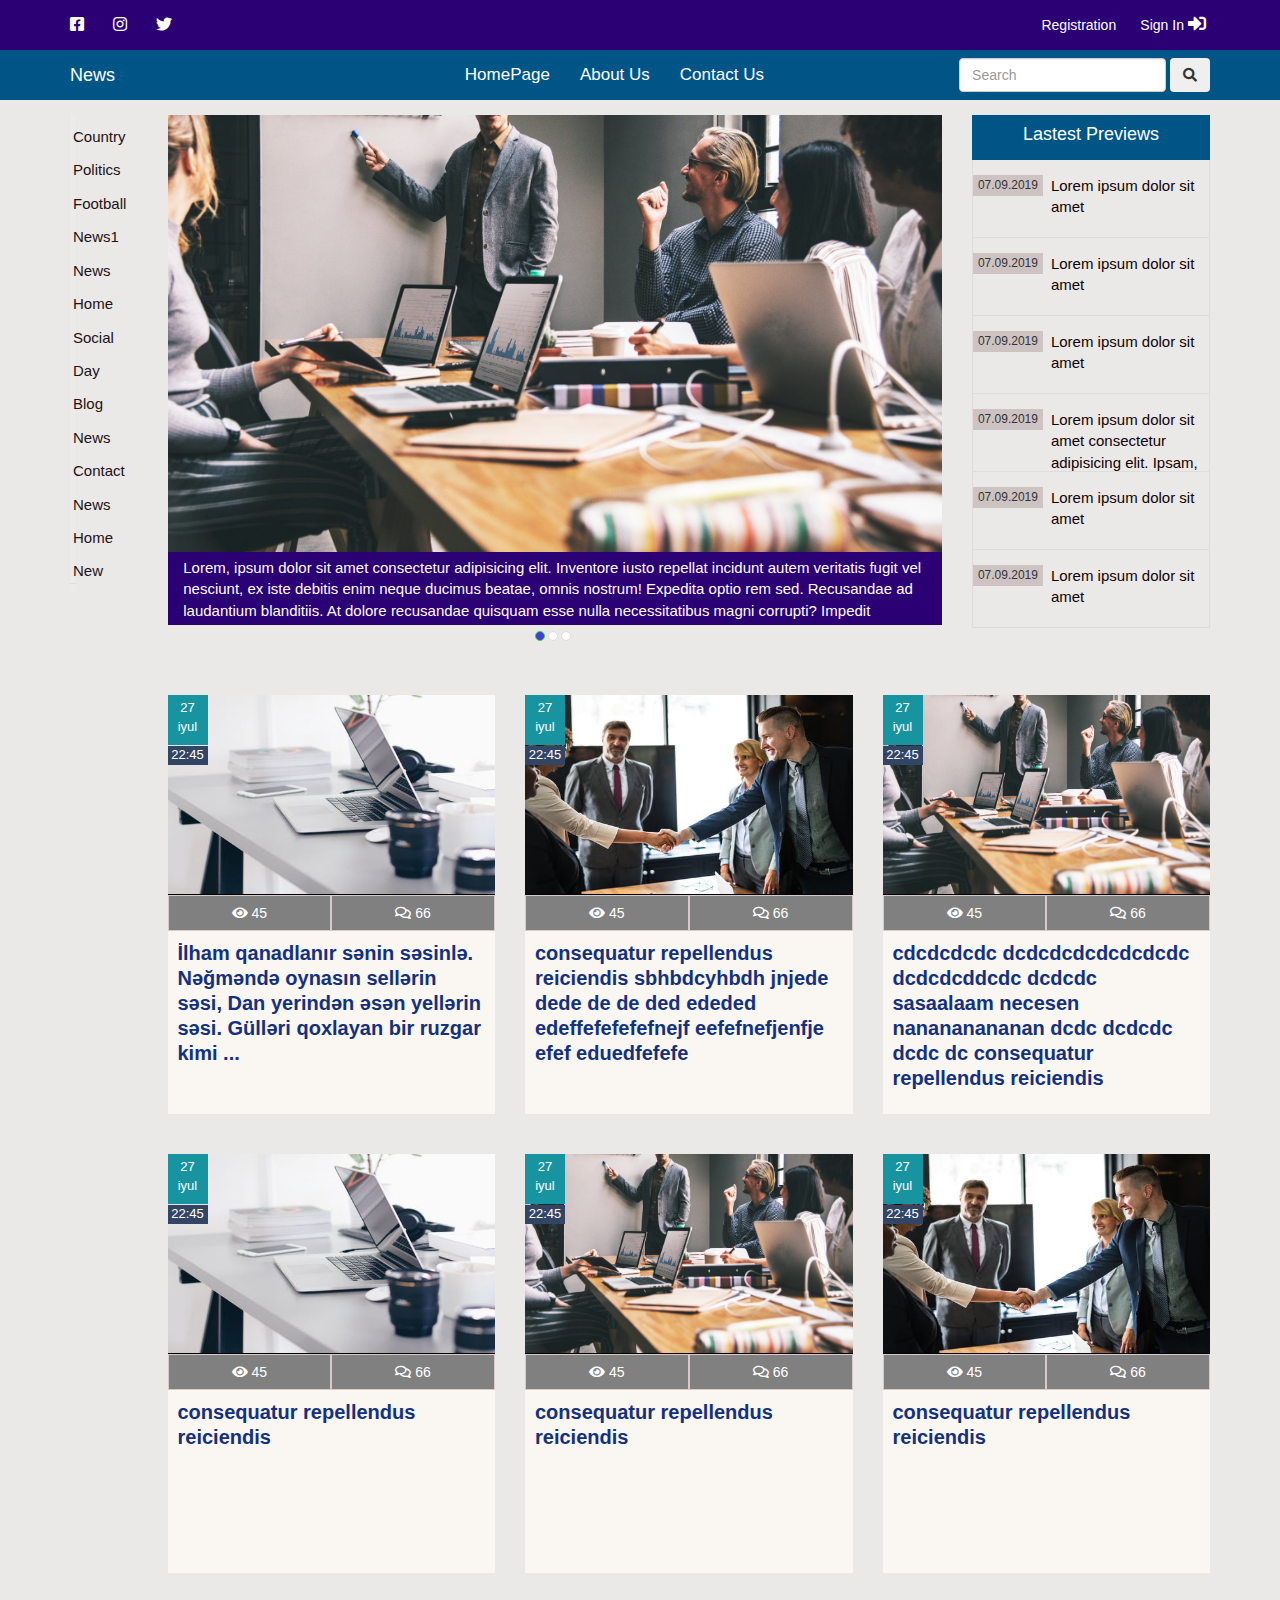
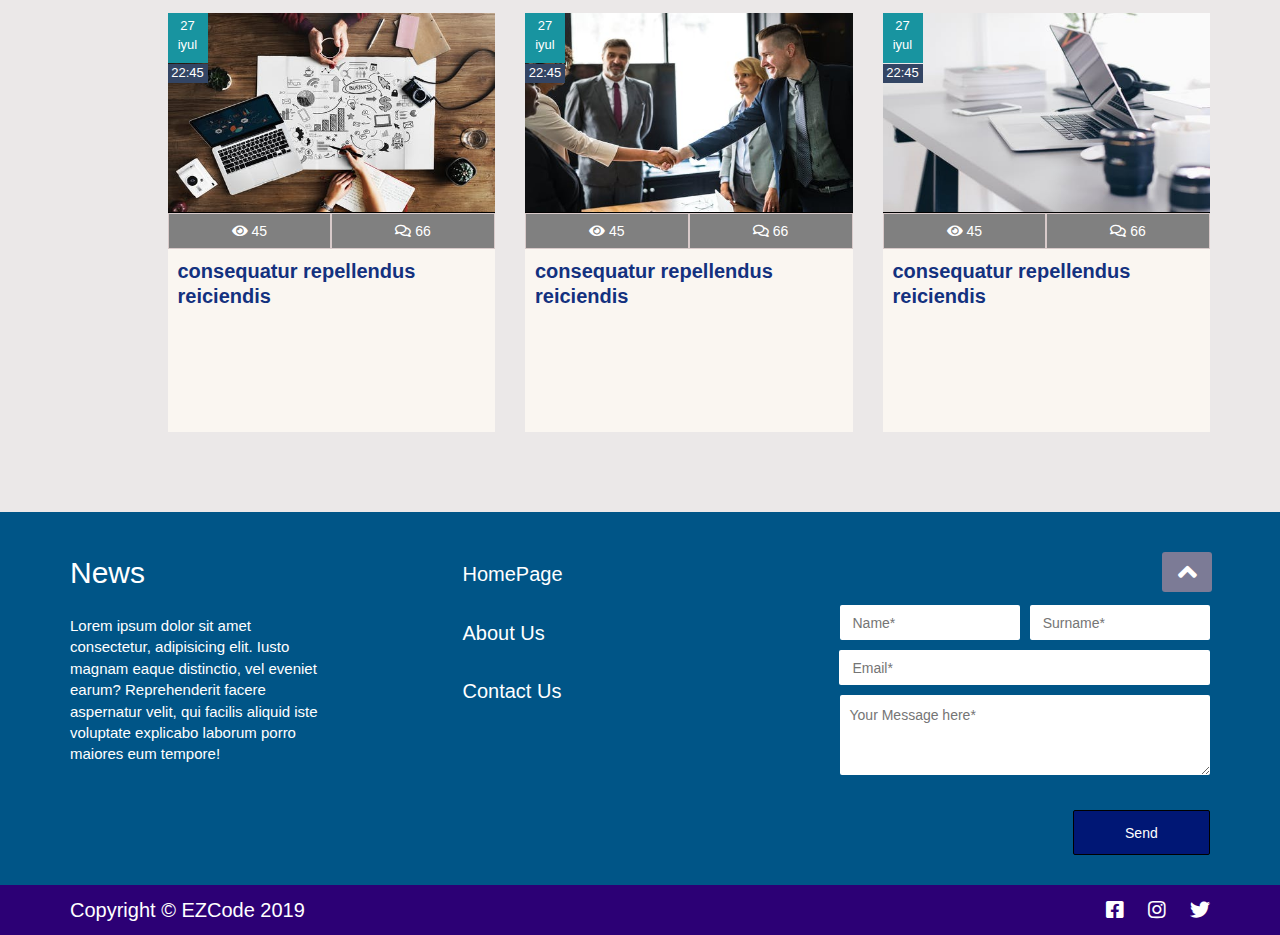
<file: index.html>
<!DOCTYPE html>
<html lang="en">
<head>
    <meta charset="UTF-8">
    <meta name="viewport" content="width=device-width, initial-scale=1.0">
    <meta http-equiv="X-UA-Compatible" content="ie=edge">
    <title>News</title>
<!--    <link rel="stylesheet" href="https://maxcdn.bootstrapcdn.com/bootstrap/4.0.0/css/bootstrap.min.css" integrity="sha384-Gn5384xqQ1aoWXA+058RXPxPg6fy4IWvTNh0E263XmFcJlSAwiGgFAW/dAiS6JXm" crossorigin="anonymous">-->
    <link rel="stylesheet" href="css/bootstrap.min.css">
    <link rel="stylesheet" href="css/all.min.css" >
    <link rel="stylesheet" href="css/owl.carousel.min.css">
    <link rel="stylesheet" href="css/main.css">
</head>
<body  style="background:rgba(230, 226, 226, 0.79);font-family: 'Trebuchet MS', 'Lucida Sans Unicode', 'Lucida Grande', 'Lucida Sans', Arial, sans-serif" >
        <!-- Header -->
<div class="header" id="head">
   <div class="top-nav">
     <div class="container">
        <div class="top-nav-left pull-left  ">
           <ul class="social-menu">
                <li><a href=""><i class="fab fa-facebook-square"></i></a></li>
                <li><a href=""><i class="fab fa-instagram"></i></a></li>
                <li><a href=""><i class="fab fa-twitter"></i></a></li>
           </ul>
        </div>
        <div class="top-nav-right pull-right ">
           <ul class="register-menu">
                <a class="navbar-brand-mob " href="">News </a>
                <li><a  class="register-item" id="registration" href="error.html">Registration</a></li>
                <li><a  class="register-item" href="register.html">Sign In <i style="font-size: 18px;" class="fas fa-sign-in-alt"></i></a></li>
                <li><a style="display: none" class="register-item" href="">Log Out <i  style="font-size: 18px;"  class="fas fa-sign-out-alt"></i></a></li>
           </ul>
         </div>
        </div>
</div>
         <div class="menu">
                        
                <nav class="navbar navbar-default navbar-static-top">
                    <div class="menu-item">
                            <div class="container">
                                        <div id="mob-button" ><i class="fas fa-bars"></i></div>
                                    <a class="navbar-brand " href="">News </a>
                                    
                                   
                                    
                                   <li class="dropdown">
                                        <a href="#" class="dropdown-toggle" data-toggle="dropdown" role="button" aria-haspopup="true" aria-expanded="false">Menu </a>
                                        <ul style="margin-right: 50px;" class="dropdown-menu">
                                                <li><a href="#">HomePage</a></li>
                                                <li><a href="#">About Us</a></li>
                                                <li><a href="#" id="contact">Contact Us</a></li>
                                        </ul>
                                      </li>
                                      <form class="navbar-form-head navbar-center ">
                                                <div class="form-group ">
                                                        <input type="text" class="form-control" placeholder="Search">
                                                        <button type="submit" class="btn btn-default"><i class="fas fa-search"></i></button>
                                                </div>
                                        </form>
                               
                                   <div class="collapse navbar-collapse " id="bs-example-navbar-collapse-1">
                                        <ul class="menu nav navbar-nav navbar-center  ">
                                                <li class="nav-item"><a href="">HomePage</a></li>
                                                <li class="nav-item"><a href="">About Us</a></li>
                                                <li class="nav-item"><a href="#" id="contact">Contact Us</a></li>
                                        </ul>
                                        <form class="navbar-form navbar-right ">
                                                <div class="form-group ">
                                                        <input type="text" class="form-control" placeholder="Search">
                                                </div>
                                                <button type="button" class="btn btn-defaults"><i class="fas fa-search"></i></button>
                                        </form>
                                </div>
                         </div>
                    </div>        
                </nav>
        </div>
</div>


<!-- End Header -->

<!-- Slider -->
<div class="container page">
    <div class="row">
        <div style="padding-right: 0;"  class="col-md-1 col-lg-1 col-xl-1 col-xs-1 col-sm-1" >
<div class="main">
                
    <div class="sidebar" >
               
               
        <div class="sub-menu"  >
                       
                        <ul class="sub-menu-item" id="accordion" style="padding-top:0">
                                
                                <li class="dropdown panel " >
                                                <a data-toggle="collapse" data-parent="#accordion" href="#collapseOne">Country </a>
                                                <ul  id="collapseOne" class="panel-collapse collapse " id="collapseTwo" class="panel-collapse collapse">
                                                        <li><a href="#">Home1</a></li>
                                                        <li><a href="#">Home2</a></li>
                                                        <li><a href="#">Home3</a></li>
                                                </ul>
                                </li>
                                <li class="dropdown panel" >
                                                <a data-toggle="collapse" data-parent="#accordion" href="#collapseTwo1">Politics </a>
                                                <ul id="collapseTwo1" class="panel-collapse collapse ">
                                                        <li><a href="#">Home1</a></li>
                                                        <li><a href="#">Home2</a></li>
                                                        <li><a href="#">Home3</a></li>
                                                </ul>
                                        </li>

                                <li class="dropdown panel">
                                        <a data-toggle="collapse" data-parent="#accordion" href="#collapseThree">Football </a>
                                        <ul id="collapseThree" class="panel-collapse collapse">
                                                <li><a href="#">Home1</a></li>
                                                <li><a href="#">Home2</a></li>
                                                <li><a href="#">Home3</a></li>
                                        </ul>
                                </li>

                                <li class="dropdown panel">
                                        <a data-toggle="collapse" data-parent="#accordion" href="#collapseFour">News1  </a>
                                        <ul id="collapseFour" class="panel-collapse collapse">
                                                <li><a href="#">Home1</a></li>
                                                <li><a href="#">Home2</a></li>
                                                <li><a href="#">Home3</a></li>
                                        </ul>
                                </li>

                                <li class="dropdown panel">
                                        <a data-toggle="collapse" data-parent="#accordion" href="#collapseFive">News  </a>
                                        <ul id="collapseFive" class="panel-collapse collapse">
                                                <li><a href="#">Home1</a></li>
                                                <li><a href="#">Home2</a></li>
                                                <li><a href="#">Home3</a></li>
                                        </ul>
                                </li>
                                <li class="dropdown panel">
                                        <a data-toggle="collapse" data-parent="#accordion" href="#collapseSix">Home  </a>
                                        <ul id="collapseSix" class="panel-collapse collapse">
                                                <li><a href="#">Home1</a></li>
                                                <li><a href="#">Home2</a></li>
                                                <li><a href="#">Home3</a></li>
                                        </ul>
                                </li>
                                <li class="dropdown panel">
                                        <a data-toggle="collapse" data-parent="#accordion" href="#collapseSeven">Social  </a>
                                        <ul id="collapseSeven" class="panel-collapse collapse">
                                                <li><a href="#">Home1</a></li>
                                                <li><a href="#">Home2</a></li>
                                                <li><a href="#">Home3</a></li>
                                        </ul>
                                </li>
                                <li class="dropdown panel">
                                        <a data-toggle="collapse" data-parent="#accordion" href="#collapseEight">Day  </a>
                                        <ul id="collapseEight" class="panel-collapse collapse">
                                                <li><a href="#">Home1</a></li>
                                                <li><a href="#">Home2</a></li>
                                                <li><a href="#">Home3</a></li>
                                        </ul>
                                </li>
                                <li class="dropdown panel">
                                        <a data-toggle="collapse" data-parent="#accordion" href="#collapseNine">Blog  </a>
                                        <ul id="collapseNine" class="panel-collapse collapse">
                                                <li><a href="#">Home1</a></li>
                                                <li><a href="#">Home2</a></li>
                                                <li><a href="#">Home3</a></li>
                                        </ul>
                                </li>
                                <li class="dropdown panel">
                                        <a data-toggle="collapse" data-parent="#accordion" href="#collapseTen">News  </a>
                                        <ul id="collapseTen" class="panel-collapse collapse">
                                                <li><a href="#">Home1</a></li>
                                                <li><a href="#">Home2</a></li>
                                                <li><a href="#">Home3</a></li>
                                        </ul>
                                        </li>
                                <li class="dropdown panel">
                                        <a data-toggle="collapse" data-parent="#accordion" href="#collapseEleven">Contact  </a>
                                        <ul id="collapseEleven" class="panel-collapse collapse">
                                                <li><a href="#">Home1</a></li>
                                                <li><a href="#">Home2</a></li>
                                                <li><a href="#">Home3</a></li>
                                        </ul>
                                </li>
                                <li class="dropdown panel">
                                        <a data-toggle="collapse" data-parent="#accordion" href="#collapseTwelwe">News  </a>
                                        <ul id="collapseTwelwe" class="panel-collapse collapse">
                                                <li><a href="#">Home1</a></li>
                                                <li><a href="#">Home2</a></li>
                                                <li><a href="#">Home3</a></li>
                                        </ul>
                                </li>
                                <li class="dropdown panel">
                                        <a data-toggle="collapse" data-parent="#accordion" href="#collapseThirteen">Home  </a>
                                        <ul id="collapseThirteen" class="panel-collapse collapse">
                                                <li><a href="#">Home1</a></li>
                                                <li><a href="#">Home2</a></li>
                                                <li><a href="#">Home3</a></li>
                                        </ul>
                                </li>
                                <li class="dropdown panel">
                                        <a data-toggle="collapse" data-parent="#accordion" href="#collapseFourteen">New  </a>
                                        <ul id="collapseFourteen" class="panel-collapse collapse">
                                                <li><a href="#">Home1</a></li>
                                                <li><a href="#">Home2</a></li>
                                                <li><a href="#">Home3</a></li>
                                        </ul>
                                </li>
                        </ul>
        </div>
        
       
              </div>
              <div class="mob-menu" id="mob-menus" >
                        <div class="sub-menu" >
                               
                                <ul class="sub-menu-item" id="accordion" >
                                        
                                        <li class="dropdown panel " >
                                                        <a data-toggle="collapse" data-parent="#accordion" href="#collapseOne1">Country </a>
                                                        <ul  id="collapseOne1" class="panel-collapse collapse "  class="panel-collapse collapse">
                                                                <li><a href="#">Home1</a></li>
                                                                <li><a href="#">Home2</a></li>
                                                                <li><a href="#">Home3</a></li>
                                                        </ul>
                                        </li>
                                        <li class="dropdown panel" >
                                                        <a data-toggle="collapse" data-parent="#accordion" href="#collapseTwo11">Politics </a>
                                                        <ul id="collapseTwo11" class="panel-collapse collapse ">
                                                                <li><a href="#">Home1</a></li>
                                                                <li><a href="#">Home2</a></li>
                                                                <li><a href="#">Home3</a></li>
                                                        </ul>
                                                </li>
                                                <li class="dropdown panel">
                                                                <a data-toggle="collapse" data-parent="#accordion" href="#collapseThree1">Football </a>
                                                                <ul id="collapseThree1" class="panel-collapse collapse">
                                                                        <li><a href="#">Home1</a></li>
                                                                        <li><a href="#">Home2</a></li>
                                                                        <li><a href="#">Home3</a></li>
                                                                </ul>
                                                        </li>
                        
                                                        <li class="dropdown panel">
                                                                <a data-toggle="collapse" data-parent="#accordion" href="#collapseFour1">News1  </a>
                                                                <ul id="collapseFour1" class="panel-collapse collapse">
                                                                        <li><a href="#">Home1</a></li>
                                                                        <li><a href="#">Home2</a></li>
                                                                        <li><a href="#">Home3</a></li>
                                                                </ul>
                                                        </li>
                        
                                                        <li class="dropdown panel">
                                                                <a data-toggle="collapse" data-parent="#accordion" href="#collapseFive1">News  </a>
                                                                <ul id="collapseFive1" class="panel-collapse collapse">
                                                                        <li><a href="#">Home1</a></li>
                                                                        <li><a href="#">Home2</a></li>
                                                                        <li><a href="#">Home3</a></li>
                                                                </ul>
                                                        </li>
                                                        <li class="dropdown panel">
                                                                <a data-toggle="collapse" data-parent="#accordion" href="#collapseSix1">Home  </a>
                                                                <ul id="collapseSix1" class="panel-collapse collapse">
                                                                        <li><a href="#">Home1</a></li>
                                                                        <li><a href="#">Home2</a></li>
                                                                        <li><a href="#">Home3</a></li>
                                                                </ul>
                                                        </li>
                                                        <li class="dropdown panel">
                                                                <a data-toggle="collapse" data-parent="#accordion" href="#collapseSeven1">Social  </a>
                                                                <ul id="collapseSeven1" class="panel-collapse collapse">
                                                                        <li><a href="#">Home1</a></li>
                                                                        <li><a href="#">Home2</a></li>
                                                                        <li><a href="#">Home3</a></li>
                                                                </ul>
                                                        </li>
                                                        <li class="dropdown panel">
                                                                <a data-toggle="collapse" data-parent="#accordion" href="#collapseEight1">Day  </a>
                                                                <ul id="collapseEight1" class="panel-collapse collapse">
                                                                        <li><a href="#">Home1</a></li>
                                                                        <li><a href="#">Home2</a></li>
                                                                        <li><a href="#">Home3</a></li>
                                                                </ul>
                                                        </li>
                                                        <li class="dropdown panel">
                                                                <a data-toggle="collapse" data-parent="#accordion" href="#collapseNine1">Blog  </a>
                                                                <ul id="collapseNine1" class="panel-collapse collapse">
                                                                        <li><a href="#">Home1</a></li>
                                                                        <li><a href="#">Home2</a></li>
                                                                        <li><a href="#">Home3</a></li>
                                                                </ul>
                                                        </li>
                                                        <li class="dropdown panel">
                                                                <a data-toggle="collapse" data-parent="#accordion" href="#collapseTen1">News  </a>
                                                                <ul id="collapseTen1" class="panel-collapse collapse">
                                                                        <li><a href="#">Home1</a></li>
                                                                        <li><a href="#">Home2</a></li>
                                                                        <li><a href="#">Home3</a></li>
                                                                </ul>
                                                                </li>
                                                        <li class="dropdown panel">
                                                                <a data-toggle="collapse" data-parent="#accordion" href="#collapseEleven1">Contact  </a>
                                                                <ul id="collapseEleven1" class="panel-collapse collapse">
                                                                        <li><a href="#">Home1</a></li>
                                                                        <li><a href="#">Home2</a></li>
                                                                        <li><a href="#">Home3</a></li>
                                                                </ul>
                                                        </li>
                                                        <li class="dropdown panel">
                                                                <a data-toggle="collapse" data-parent="#accordion" href="#collapseTwelwe1">News  </a>
                                                                <ul id="collapseTwelwe1" class="panel-collapse collapse">
                                                                        <li><a href="#">Home1</a></li>
                                                                        <li><a href="#">Home2</a></li>
                                                                        <li><a href="#">Home3</a></li>
                                                                </ul>
                                                        </li>
                                                        <li class="dropdown panel">
                                                                <a data-toggle="collapse" data-parent="#accordion" href="#collapseThirteen1">Home  </a>
                                                                <ul id="collapseThirteen1" class="panel-collapse collapse">
                                                                        <li><a href="#">Home1</a></li>
                                                                        <li><a href="#">Home2</a></li>
                                                                        <li><a href="#">Home3</a></li>
                                                                </ul>
                                                        </li>
                                                        <li class="dropdown panel">
                                                                <a data-toggle="collapse" data-parent="#accordion" href="#collapseFourteen1">New  </a>
                                                                <ul id="collapseFourteen1" class="panel-collapse collapse">
                                                                        <li><a href="#">Home1</a></li>
                                                                        <li><a href="#">Home2</a></li>
                                                                        <li><a href="#">Home3</a></li>
                                                                </ul>
                                                        </li>
                
                                        
                                </ul>
                </div>
                </div>
    </div>
    
</div>

        <div  class="col-md-11 col-sm-11 col-lg-11 col-xl-11" style="margin-top:10px;">
        <div  class="row">
                <div  class="col-md-9 col-sm-9 col-xs-12 col-lg-9">
                           <div class="owl-carousel owl-theme">
                               <div class="slider-item" data-merge="1">
                                   <a href="show.html">  <img class="image" src="img/img1.jpeg" alt=""></a>
                                   <div class="slider-text">
                                       <p class="slider-text-item"><a href="">Lorem, ipsum dolor sit amet consectetur adipisicing elit. Inventore iusto repellat incidunt autem veritatis fugit vel nesciunt, ex iste debitis enim neque ducimus beatae, omnis nostrum! Expedita optio rem sed. Recusandae ad laudantium blanditiis. At dolore recusandae quisquam esse nulla necessitatibus magni corrupti? Impedit distinctio, voluptates rerum dolorum nemo sunt iusto tempora </a> </p>
                                   </div>
                               </div>
                               <div class="slider-item" data-merge="2">
                                   <a href="show.html"><img class="image" src="img/img3.jpeg" alt=""></a>
                                   <div class="slider-text">
                                        <p class="slider-text-item"><a href=""> Recusandae ad laudantium blanditiis. At dolore recusandae quisquam esse nulla necessitatibus magni corrupti? Impedit distinctio, voluptates rerum dolorum nemo sunt iusto tempora </a> </p>
                                   </div>
                                </div>
                                <div class="slider-item" data-merge="2">
                                        <a href="show.html"><img class="image" src="img/img4.jpeg" alt=""></a>
                                        <div class="slider-text">
                                            <p class="slider-text-item"><a href=""> Recusandae ad laudantium blanditiis. At dolore recusandae quisquam esse nulla necessitatibus magni corrupti? Impedit distinctio, voluptates rerum dolorum nemo sunt iusto tempora </a> </p>
                                        </div>
                                 </div>
                          </div>
                </div>

                <div class="latest">
                        <div class="col-md-3 col-xs-12 col-sm-3 col-lg-3">
                                <div class="latest-views">
                                         <p class="title">Lastest Previews</p>
                                </div>
                               <div class="latests">
                                        <div class="latest-views-item">
                                                <span class="date">07.09.2019</span>
                                                <p class="latest-text"><a href="">Lorem ipsum dolor sit amet</a></p>
                                        </div>
                                        <div class="latest-views-item">
                                                        <span class="date">07.09.2019</span>
                                                        <p class="latest-text"><a href="">Lorem ipsum dolor sit amet</a></p>
                                        </div>
                                        <div class="latest-views-item">
                                                <span class="date">07.09.2019</span>
                                                <p class="latest-text"><a href="">Lorem ipsum dolor sit amet</a></p>
                                        </div>
                                        <div class="latest-views-item">
                                                <span class="date">07.09.2019</span>
                                                <p class="latest-text"><a href=""> Lorem ipsum dolor sit amet consectetur adipisicing elit. Ipsam, quo? Iure architecto quidem facere ex nobis rerum repudiandae magnam nemo ab velit corporis assumenda, dolores saepe nulla. Dolores, suscipit quas.</a></p>
                                        </div>
                                        <div class="latest-views-item">
                                                <span class="date">07.09.2019</span>
                                                <p class="latest-text"><a href="">Lorem ipsum dolor sit amet</a></p>
                                        </div>
                                        <div class="latest-views-item">
                                                <span class="date">07.09.2019</span>
                                                <p class="latest-text"><a href="">Lorem ipsum dolor sit amet</a></p>
                                        </div>
                                        
                                   </div>
                            </div>
                </div>
                
                       
                </div>
        
<!--         </div>-->



<!-- End slider -->



<!-- Section -->
<div class="section-news">
<!--        <div class="container">-->
                <div class="row">
                   
                        <div class="col-md-4 col-lg-4 col-xs-6 col-xl-12 col-sm-6">
                            
                                
                                                <div class="news-item">
                                                                <a href=""><img class="section-img" src="img/img4.jpeg" alt=""></a> 
                                                                <div class="section-date">
                                                                       <p>27 <br> iyul</p> 
                                                                       <div class="hour">22:45</div>
                                                                </div>       
                                                                <div class="section-text">
                                                                        <div class="section-views" >
                                                                                <ul class="view col-md-12 col-xs-12 col-lg-12 col-sm-12" style="width: 100%" >
                                                                                        <li class="view-item col-md-6 col-sm-6 col-xs-6 col-lg-6"><i style="1px solid red;" class="fas fa-eye"></i> 45</li>
                                                                                        <li class="view-item col-md-6 col-sm-6 col-xs-6 col-lg-6"><i class="far fa-comments"></i> 66</a></li>
                                                                                </ul>
                                                                        </div>
                                                                <p class="section-text-item"><a href="">İlham qanadlanır sənin səsinlə. Nəğməndə oynasın sellərin səsi, Dan yerindən əsən yellərin səsi. Gülləri qoxlayan bir ruzgar kimi ...</a></p>
                                                                </div>
                                                        </div> 
                               
                                
                         </div>
                         <div class="col-md-4  col-lg-4 col-xs-6 col-xl-12 col-sm-6">
                            <div class="news-item">
                                         <a href=""><img class="section-img" src="img/img3.jpeg" alt=""></a>        
                                         <div class="section-date">
                                                        <p>27 <br> iyul</p> 
                                                        <div class="hour">22:45</div>
                                                 </div>
                                         <div class="section-text">
                                                 <div class="section-views">
                                                                <ul class="view col-md-12 col-xs-12 col-lg-12 col-sm-12" style="width: 100%" >
                                                                         <li class="view-item col-md-6 col-sm-6 col-xs-6 col-lg-6"><i  class="fas fa-eye"></i> 45</li>
                                                                        <li class="view-item col-md-6 col-sm-6 col-xs-6 col-lg-6"><i class="far fa-comments"></i> 66</a></li>
                                                                </ul>
                                                 </div>
                                         <p class="section-text-item"><a href="">  consequatur repellendus reiciendis sbhbdcyhbdh  jnjede dede de de ded ededed edeffefefefefnejf eefefnefjenfje efef eduedfefefe</a></p>
                                         </div>
                                 </div> 
                          </div>
                         <div class="col-md-4  col-lg-4 col-xs-6  col-xl-12  col-sm-6">
                                 <div class="news-item">
                                         <a href=""><img class="section-img" src="img/img1.jpeg" alt=""></a>        
                                         <div class="section-date">
                                                        <p>27 <br> iyul</p> 
                                                        <div class="hour">22:45</div>
                                                 </div>
                                         <div class="section-text">
                                                 <div class="section-views">
                                                                <ul class="view col-md-12 col-xs-12 col-lg-12 col-sm-12" style="width: 100%" >
                                                                         <li class="view-item col-md-6 col-sm-6 col-xs-6 col-lg-6"><i  class="fas fa-eye"></i> 45</li>
                                                                        <li class="view-item col-md-6 col-sm-6 col-xs-6 col-lg-6"><i class="far fa-comments"></i> 66</a></li>
                                                                 </ul>
                                                 </div>
                                         <p class="section-text-item"><a href=""> cdcdcdcdc dcdcdcdcdcdcdcdc dcdcdcddcdc dcdcdc sasaalaam necesen nanananananan dcdc dcdcdc dcdc dc consequatur repellendus reiciendis</a></p>
                                         </div>
                                 </div> 
                         </div>

                 
                         <div class="col-md-4  col-lg-4 col-xs-6 col-xl-12 col-sm-6">
                                 <div class="news-item">
                                         <a href=""><img class="section-img" src="img/img4.jpeg" alt=""></a>        
                                         <div class="section-date">
                                                        <p>27 <br> iyul</p> 
                                                        <div class="hour">22:45</div>
                                                 </div>
                                         <div class="section-text">
                                                 <div class="section-views">
                                                                <ul class="view col-md-12 col-xs-12 col-lg-12 col-sm-12" style="width: 100%" >
                                                                                <li class="view-item col-md-6 col-sm-6 col-xs-6 col-lg-6"><i  class="fas fa-eye"></i> 45</li>
                                                                                <li class="view-item col-md-6 col-sm-6 col-xs-6 col-lg-6"><i class="far fa-comments"></i> 66</a></li>
                                                                        </ul>
                                                 </div>
                                         <p class="section-text-item"><a href="">  consequatur repellendus reiciendis</a></p>
                                         </div>
                                 </div> 
                         </div>
                         <div class="col-md-4  col-lg-4 col-xs-6 col-xl-12 col-sm-6">
                                        <div class="news-item">
                                                <a href=""><img class="section-img" src="img/img1.jpeg" alt=""></a>        
                                                <div class="section-date">
                                                                <p>27 <br> iyul</p> 
                                                                <div class="hour">22:45</div>
                                                         </div>
                                                <div class="section-text">
                                                        <div class="section-views">
                                                                        <ul class="view col-md-12 col-xs-12 col-lg-12 col-sm-12" style="width: 100%" >
                                                                                        <li class="view-item col-md-6 col-sm-6 col-xs-6 col-lg-6"><i  class="fas fa-eye"></i> 45</li>
                                                                                        <li class="view-item col-md-6 col-sm-6 col-xs-6 col-lg-6"><i class="far fa-comments"></i> 66</a></li>
                                                                                </ul>
                                                        </div>
                                                <p class="section-text-item"><a href="">  consequatur repellendus reiciendis</a></p>
                                                </div>
                                        </div> 
                                </div>
                                <div class="col-md-4  col-lg-4 col-xs-6 col-xl-12 col-sm-6">
                                                <div class="news-item">
                                                        <a href=""><img class="section-img" src="img/img3.jpeg" alt=""></a>        
                                                        <div class="section-date">
                                                                        <p>27 <br> iyul</p> 
                                                                        <div class="hour">22:45</div>
                                                                 </div>
                                                        <div class="section-text">
                                                                <div class="section-views">
                                                                                <ul class="view col-md-12 col-xs-12 col-lg-12 col-sm-12" style="width: 100%" >
                                                                                                <li class="view-item col-md-6 col-sm-6 col-xs-6 col-lg-6"><i  class="fas fa-eye"></i> 45</li>
                                                                                                <li class="view-item col-md-6 col-sm-6 col-xs-6 col-lg-6"><i class="far fa-comments"></i> 66</a></li>
                                                                                        </ul>
                                                                </div>
                                                        <p class="section-text-item"><a href="">  consequatur repellendus reiciendis</a></p>
                                                        </div>
                                                </div> 
                                        </div>
                 
                
                                        <div class="col-md-4  col-lg-4 col-xs-6 col-xl-12 col-sm-6">
                                                        <div class="news-item">
                                                                <a href=""><img class="section-img" src="img/img2.jpeg" alt=""></a>        
                                                                <div class="section-date">
                                                                                <p>27 <br> iyul</p> 
                                                                                <div class="hour">22:45</div>
                                                                         </div>
                                                                <div class="section-text">
                                                                        <div class="section-views">
                                                                                        <ul class="view col-md-12 col-xs-12 col-lg-12 col-sm-12" style="width: 100%" >
                                                                                                        <li class="view-item col-md-6 col-sm-6 col-xs-6 col-lg-6"><i  class="fas fa-eye"></i> 45</li>
                                                                                                        <li class="view-item col-md-6 col-sm-6 col-xs-6 col-lg-6"><i class="far fa-comments"></i> 66</a></li>
                                                                                                </ul>
                                                                        </div>
                                                                <p class="section-text-item"><a href="">  consequatur repellendus reiciendis</a></p>
                                                                </div>
                                                        </div> 
                                                </div>
                                                <div class="col-md-4  col-lg-4 col-xs-6 col-xl-12 col-sm-6">
                                                                <div class="news-item">
                                                                        <a href=""><img class="section-img" src="img/img3.jpeg" alt=""></a>        
                                                                        <div class="section-date">
                                                                                        <p>27 <br> iyul</p> 
                                                                                        <div class="hour">22:45</div>
                                                                                 </div>
                                                                        <div class="section-text">
                                                                                <div class="section-views">
                                                                                                <ul class="view col-md-12 col-xs-12 col-lg-12 col-sm-12" style="width: 100%" >
                                                                                                                <li class="view-item col-md-6 col-sm-6 col-xs-6 col-lg-6"><i  class="fas fa-eye"></i> 45</li>
                                                                                                                <li class="view-item col-md-6 col-sm-6 col-xs-6 col-lg-6"><i class="far fa-comments"></i> 66</a></li>
                                                                                                        </ul>
                                                                                </div>
                                                                        <p class="section-text-item"><a href="">  consequatur repellendus reiciendis</a></p>
                                                                        </div>
                                                                </div> 
                                                        </div>
                                                        <div class="col-md-4  col-lg-4 col-xs-6 col-xl-12 col-sm-6">
                                                                        <div class="news-item">
                                                                                <a href=""><img class="section-img" src="img/img4.jpeg" alt=""></a>        
                                                                                <div class="section-date">
                                                                                                <p>27 <br> iyul</p> 
                                                                                                <div class="hour">22:45</div>
                                                                                         </div>
                                                                                <div class="section-text">
                                                                                        <div class="section-views">
                                                                                                        <ul class="view col-md-12 col-xs-12 col-lg-12 col-sm-12" style="width: 100%" >
                                                                                                                        <li class="view-item col-md-6 col-sm-6 col-xs-6 col-lg-6"><i  class="fas fa-eye"></i> 45</li>
                                                                                                                <li class="view-item col-md-6 col-sm-6 col-xs-6 col-lg-6"><i class="far fa-comments"></i> 66</a></li>
                                                                                                                </ul>
                                                                                        </div>
                                                                                <p class="section-text-item"><a href="">  consequatur repellendus reiciendis</a></p>
                                                                                </div>
                                                                        </div> 
                                                                </div>
                                                        </div>
                        
                         </div>
               </div>
               </div>


                
<!-- End Section -->
    </div>
    </div>




<!-- Footter -->
<div class="footter">
        <div class="container">
                    <div class="row">
                            <div class="col-md-3 col-lg-3 col-xs-5 col-sm-6">
                                       <a class="footter-brand" href="#">News </a>
                                       <p class="about">Lorem ipsum dolor sit amet consectetur, adipisicing elit. Iusto magnam eaque distinctio, vel eveniet earum? Reprehenderit facere aspernatur velit, qui facilis aliquid iste voluptate explicabo laborum porro maiores eum tempore!</p>
                                 </div>
                                 <div class="col-md-4  col-lg-4 col-xs-7 col-sm-6">
                                         <ul class="footter-menu">
                                                 <li><a href="">HomePage</a></li>
                                                 <li><a href="">About Us</a></li>
                                                 <li><a href="">Contact Us</a></li>
                                         </ul>
                                 </div>    
                                 <div style="float: right;" id="click"><i class="fas fa-angle-up"></i></div>
                                 <div class="col-md-5 col-lg-5 col-xs-11 col-sm-8" >
                                         <form  class="form" action="">
                                                 <input type="text" placeholder="Surname*" class="input">
                                                 <input type="text" placeholder="Name*" class="input">
                                                 <input class="email" placeholder="Email*" type="text">
                                                 <div style="display: block; width:100%" class="text-area">
                                                 <textarea class="message" name="" id="" cols="30" rows="10" placeholder="Your Message here*"></textarea>

                                                 </div>
                                                <button class="footter-btn">Send</button>
                                        </form>
                                 </div>
                                
                                
                                
                        </div>
        </div>
                            <div class="footter-social">
                                    <div class="container">                                
                                      <div class="top-nav">
                                        <div class="pull-right  ">
                                                        
                                                <ul class="foot-menu">
                                                               
                                                        <li><a href=""><i class="fab fa-facebook-square"></i></a></li>
                                                        <li><a href=""><i class="fab fa-instagram"></i></a></li>
                                                        <li><a href=""><i class="fab fa-twitter"></i></a></li>
                                                </ul>
                                                
                                        </div>
                                        
                                        <div class="pull-left">
                                                <a href="" class="copy">Copyright © EZCode 2019</a>
                                        </div>
                                   </div>
                                </div>
                            </div>
                    </div>
  
<!-- End Footter -->












    <script src="js/jquery.js"></script>
    <script src="js/bootstrap.min.js"></script>
    <script src="js/owl.carousel.min.js"></script>
    <script src="js/main.js"></script>
</body>
</html>
</file>
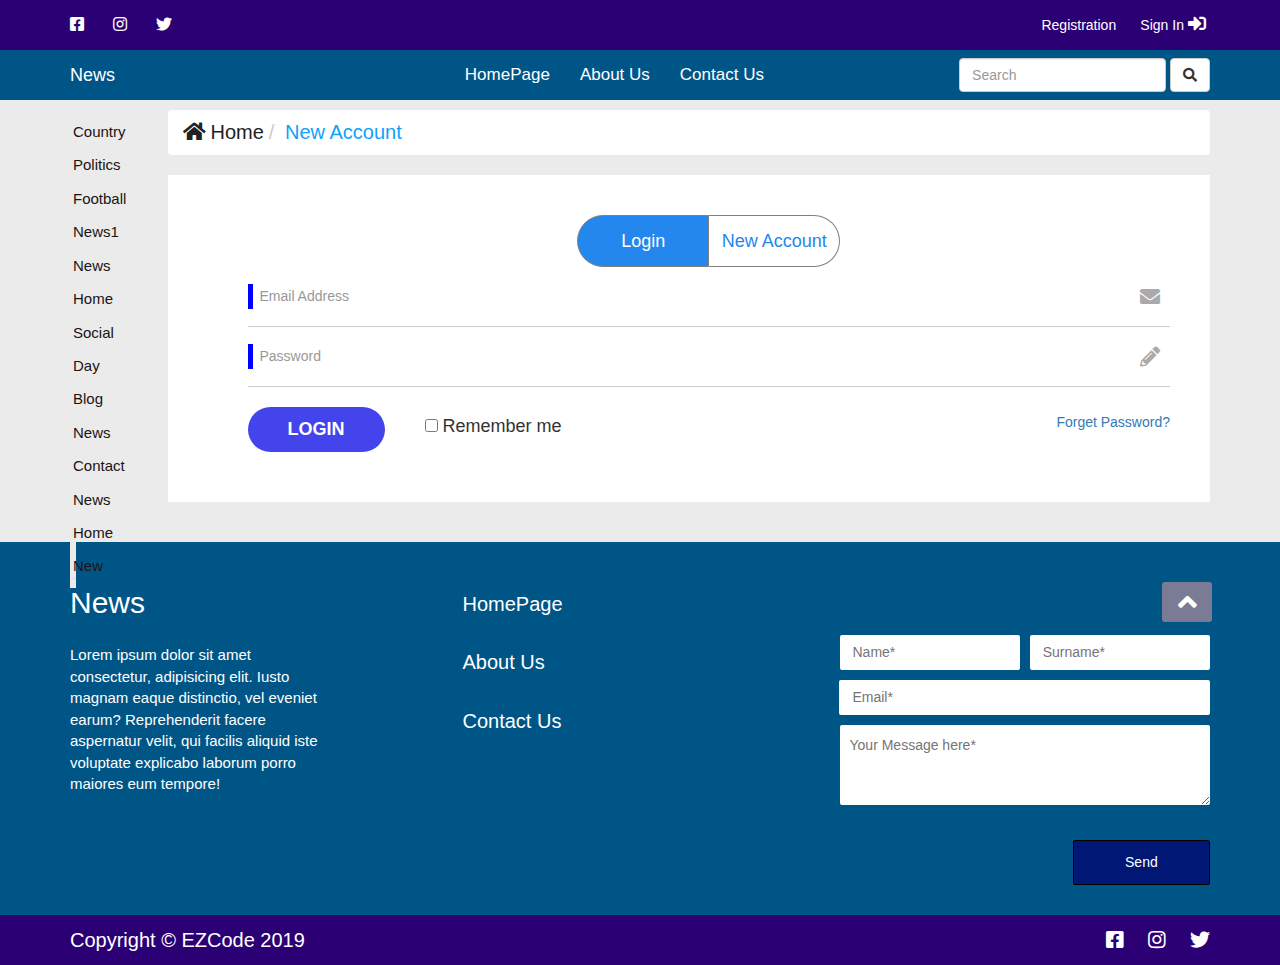
<file: register.html>
<!DOCTYPE html>
<html lang="en">
<head>
    <meta charset="UTF-8">
    <meta name="viewport" content="width=device-width, initial-scale=1.0">
    <meta http-equiv="X-UA-Compatible" content="ie=edge">
    <link rel="stylesheet" href="css/bootstrap.min.css">
    <link rel="stylesheet" href="css/all.min.css" >
    <link rel="stylesheet" href="css/owl.carousel.min.css">
    <link rel="stylesheet" href="css/main.css">
    <title>Document</title>
</head>
<body style="background-color: rgb(235, 235, 235)">
        <div class="header" id="head">
                <div class="top-nav">
                        <div class="container">
                                <div class="top-nav-left pull-left  ">
                                        <ul class="social-menu">
                                                <li><a href=""><i class="fab fa-facebook-square"></i></a></li>
                                                <li><a href=""><i class="fab fa-instagram"></i></a></li>
                                                <li><a href=""><i class="fab fa-twitter"></i></a></li>
                                        </ul>
                                </div>
                                <div class="top-nav-right pull-right ">
                                        <ul class="register-menu">
                                                        <a class="navbar-brand-mob " href="">News </a>
                                                <li><a  class="register-item" href="">Registration</a></li>
                                                <li><a  class="register-item" href="">Sign In <i style="font-size: 18px;" class="fas fa-sign-in-alt"></i></a></li>
                                                <li><a style="display: none" class="register-item" href="">Log Out <i  style="font-size: 18px;"  class="fas fa-sign-out-alt"></i></a></li>
                                        </ul>
                                 </div>
                                 
                        </div>
                </div>
                 <div class="menu">
                                
                        <nav class="navbar navbar-default navbar-static-top">
                            <div class="menu-item">
                                    <div class="container">
                                                <div id="mob-button" ><i class="fas fa-bars"></i></div>
                                            <a class="navbar-brand " href="">News </a>
                                            
                                           
                                            
                                           <li class="dropdown">
                                                <a href="#" class="dropdown-toggle" data-toggle="dropdown" role="button" aria-haspopup="true" aria-expanded="false">Menu </a>
                                                <ul style="margin-right: 50px;" class="dropdown-menu">
                                                        <li><a href="#">HomePage</a></li>
                                                        <li><a href="#">About Us</a></li>
                                                        <li><a href="">Contact Us</a></li>
                                                  
                                                </ul>
                                              </li>
                                              <form class="navbar-form-head navbar-center ">
                                                <div class="form-group ">
                                                        <input type="text" class="form-control" placeholder="Search">
                                                        <button type="submit" class="btn btn-default"><i class="fas fa-search"></i></button>
                                                </div>
                                                
                                        </form>
                                       
                                           <div class="collapse navbar-collapse " id="bs-example-navbar-collapse-1">
                                                <ul class="menu nav navbar-nav navbar-center  ">
                                                        <li class="nav-item"><a href="">HomePage</a></li>
                                                        <li class="nav-item"><a href="">About Us</a></li>
                                                        <li class="nav-item"><a href="">Contact Us</a></li>
                                                </ul>
                                                <form class="navbar-form navbar-right ">
                                                        <div class="form-group ">
                                                                <input type="text" class="form-control" placeholder="Search">
                                                        </div>
                                                        <button type="submit" class="btn btn-default"><i class="fas fa-search"></i></button>
                                                </form>
                                        </div>
                                 </div>
                            </div>        
                        </nav>
                </div>
        </div>
        
        
        <!-- End Header -->
        
       
<div class="register">
   <div class="container">
        <div class="row">
            <div style="padding-right: 0"  class="col-md-1 col-lg-1 col-xl-1 col-xs-1 col-sm-1" >
                <div class="main">
                    <div class="sidebar"  >
                        <div class="sub-menu" id="register-menu" >
                                        <ul class="sub-menu-item" id="accordion" >
                                                <li class="dropdown panel " >
                                                                <a data-toggle="collapse" data-parent="#accordion" href="#collapseOne">Country </a>
                                                                <ul  id="collapseOne" class="panel-collapse collapse " id="collapseTwo" class="panel-collapse collapse">
                                                                        <li><a href="#">Home1</a></li>
                                                                        <li><a href="#">Home2</a></li>
                                                                        <li><a href="#">Home3</a></li>
                                                                </ul>
                                                </li>
                                                <li class="dropdown panel" >
                                                                <a data-toggle="collapse" data-parent="#accordion" href="#collapseTwo1">Politics </a>
                                                                <ul id="collapseTwo1" class="panel-collapse collapse ">
                                                                        <li><a href="#">Home1</a></li>
                                                                        <li><a href="#">Home2</a></li>
                                                                        <li><a href="#">Home3</a></li>
                                                                </ul>
                                                        </li>
                
                                                <li class="dropdown panel">
                                                        <a data-toggle="collapse" data-parent="#accordion" href="#collapseThree">Football </a>
                                                        <ul id="collapseThree" class="panel-collapse collapse">
                                                                <li><a href="#">Home1</a></li>
                                                                <li><a href="#">Home2</a></li>
                                                                <li><a href="#">Home3</a></li>
                                                        </ul>
                                                </li>
                
                                                <li class="dropdown panel">
                                                        <a data-toggle="collapse" data-parent="#accordion" href="#collapseFour">News1  </a>
                                                        <ul id="collapseFour" class="panel-collapse collapse">
                                                                <li><a href="#">Home1</a></li>
                                                                <li><a href="#">Home2</a></li>
                                                                <li><a href="#">Home3</a></li>
                                                        </ul>
                                                </li>
                
                                                <li class="dropdown panel">
                                                        <a data-toggle="collapse" data-parent="#accordion" href="#collapseFive">News  </a>
                                                        <ul id="collapseFive" class="panel-collapse collapse">
                                                                <li><a href="#">Home1</a></li>
                                                                <li><a href="#">Home2</a></li>
                                                                <li><a href="#">Home3</a></li>
                                                        </ul>
                                                </li>
                                                <li class="dropdown panel">
                                                        <a data-toggle="collapse" data-parent="#accordion" href="#collapseSix">Home  </a>
                                                        <ul id="collapseSix" class="panel-collapse collapse">
                                                                <li><a href="#">Home1</a></li>
                                                                <li><a href="#">Home2</a></li>
                                                                <li><a href="#">Home3</a></li>
                                                        </ul>
                                                </li>
                                                <li class="dropdown panel">
                                                        <a data-toggle="collapse" data-parent="#accordion" href="#collapseSeven">Social  </a>
                                                        <ul id="collapseSeven" class="panel-collapse collapse">
                                                                <li><a href="#">Home1</a></li>
                                                                <li><a href="#">Home2</a></li>
                                                                <li><a href="#">Home3</a></li>
                                                        </ul>
                                                </li>
                                                <li class="dropdown panel">
                                                        <a data-toggle="collapse" data-parent="#accordion" href="#collapseEight">Day  </a>
                                                        <ul id="collapseEight" class="panel-collapse collapse">
                                                                <li><a href="#">Home1</a></li>
                                                                <li><a href="#">Home2</a></li>
                                                                <li><a href="#">Home3</a></li>
                                                        </ul>
                                                </li>
                                                <li class="dropdown panel">
                                                        <a data-toggle="collapse" data-parent="#accordion" href="#collapseNine">Blog  </a>
                                                        <ul id="collapseNine" class="panel-collapse collapse">
                                                                <li><a href="#">Home1</a></li>
                                                                <li><a href="#">Home2</a></li>
                                                                <li><a href="#">Home3</a></li>
                                                        </ul>
                                                </li>
                                                <li class="dropdown panel">
                                                        <a data-toggle="collapse" data-parent="#accordion" href="#collapseTen">News  </a>
                                                        <ul id="collapseTen" class="panel-collapse collapse">
                                                                <li><a href="#">Home1</a></li>
                                                                <li><a href="#">Home2</a></li>
                                                                <li><a href="#">Home3</a></li>
                                                        </ul>
                                                        </li>
                                                <li class="dropdown panel">
                                                        <a data-toggle="collapse" data-parent="#accordion" href="#collapseEleven">Contact  </a>
                                                        <ul id="collapseEleven" class="panel-collapse collapse">
                                                                <li><a href="#">Home1</a></li>
                                                                <li><a href="#">Home2</a></li>
                                                                <li><a href="#">Home3</a></li>
                                                        </ul>
                                                </li>
                                                <li class="dropdown panel">
                                                        <a data-toggle="collapse" data-parent="#accordion" href="#collapseTwelwe">News  </a>
                                                        <ul id="collapseTwelwe" class="panel-collapse collapse">
                                                                <li><a href="#">Home1</a></li>
                                                                <li><a href="#">Home2</a></li>
                                                                <li><a href="#">Home3</a></li>
                                                        </ul>
                                                </li>
                                                <li class="dropdown panel">
                                                        <a data-toggle="collapse" data-parent="#accordion" href="#collapseThirteen">Home  </a>
                                                        <ul id="collapseThirteen" class="panel-collapse collapse">
                                                                <li><a href="#">Home1</a></li>
                                                                <li><a href="#">Home2</a></li>
                                                                <li><a href="#">Home3</a></li>
                                                        </ul>
                                                </li>
                                                <li class="dropdown panel">
                                                        <a data-toggle="collapse" data-parent="#accordion" href="#collapseFourteen">New  </a>
                                                        <ul id="collapseFourteen" class="panel-collapse collapse">
                                                                <li><a href="#">Home1</a></li>
                                                                <li><a href="#">Home2</a></li>
                                                                <li><a href="#">Home3</a></li>
                                                        </ul>
                                                </li>
                                        </ul>
                        </div>
                       
                       
                              </div>
                              <div class="mob-menu" id="mob-menus" >
                                        <div class="sub-menu" >
                                                <ul class="sub-menu-item" id="accordion" >
                                                        <li class="dropdown panel " >
                                                                        <a data-toggle="collapse" data-parent="#accordion" href="#collapseOne1">Country </a>
                                                                        <ul  id="collapseOne1" class="panel-collapse collapse "  class="panel-collapse collapse">
                                                                                <li><a href="#">Home1</a></li>
                                                                                <li><a href="#">Home2</a></li>
                                                                                <li><a href="#">Home3</a></li>
                                                                        </ul>
                                                        </li>
                                                        <li class="dropdown panel" >
                                                                        <a data-toggle="collapse" data-parent="#accordion" href="#collapseTwo11">Politics </a>
                                                                        <ul id="collapseTwo11" class="panel-collapse collapse ">
                                                                                <li><a href="#">Home1</a></li>
                                                                                <li><a href="#">Home2</a></li>
                                                                                <li><a href="#">Home3</a></li>
                                                                        </ul>
                                                                </li>
                                                                <li class="dropdown panel">
                                                                                <a data-toggle="collapse" data-parent="#accordion" href="#collapseThree1">Football </a>
                                                                                <ul id="collapseThree1" class="panel-collapse collapse">
                                                                                        <li><a href="#">Home1</a></li>
                                                                                        <li><a href="#">Home2</a></li>
                                                                                        <li><a href="#">Home3</a></li>
                                                                                </ul>
                                                                        </li>
                                        
                                                                        <li class="dropdown panel">
                                                                                <a data-toggle="collapse" data-parent="#accordion" href="#collapseFour1">News1  </a>
                                                                                <ul id="collapseFour1" class="panel-collapse collapse">
                                                                                        <li><a href="#">Home1</a></li>
                                                                                        <li><a href="#">Home2</a></li>
                                                                                        <li><a href="#">Home3</a></li>
                                                                                </ul>
                                                                        </li>
                                        
                                                                        <li class="dropdown panel">
                                                                                <a data-toggle="collapse" data-parent="#accordion" href="#collapseFive1">News  </a>
                                                                                <ul id="collapseFive1" class="panel-collapse collapse">
                                                                                        <li><a href="#">Home1</a></li>
                                                                                        <li><a href="#">Home2</a></li>
                                                                                        <li><a href="#">Home3</a></li>
                                                                                </ul>
                                                                        </li>
                                                                        <li class="dropdown panel">
                                                                                <a data-toggle="collapse" data-parent="#accordion" href="#collapseSix1">Home  </a>
                                                                                <ul id="collapseSix1" class="panel-collapse collapse">
                                                                                        <li><a href="#">Home1</a></li>
                                                                                        <li><a href="#">Home2</a></li>
                                                                                        <li><a href="#">Home3</a></li>
                                                                                </ul>
                                                                        </li>
                                                                        <li class="dropdown panel">
                                                                                <a data-toggle="collapse" data-parent="#accordion" href="#collapseSeven1">Social  </a>
                                                                                <ul id="collapseSeven1" class="panel-collapse collapse">
                                                                                        <li><a href="#">Home1</a></li>
                                                                                        <li><a href="#">Home2</a></li>
                                                                                        <li><a href="#">Home3</a></li>
                                                                                </ul>
                                                                        </li>
                                                                        <li class="dropdown panel">
                                                                                <a data-toggle="collapse" data-parent="#accordion" href="#collapseEight1">Day  </a>
                                                                                <ul id="collapseEight1" class="panel-collapse collapse">
                                                                                        <li><a href="#">Home1</a></li>
                                                                                        <li><a href="#">Home2</a></li>
                                                                                        <li><a href="#">Home3</a></li>
                                                                                </ul>
                                                                        </li>
                                                                        <li class="dropdown panel">
                                                                                <a data-toggle="collapse" data-parent="#accordion" href="#collapseNine1">Blog  </a>
                                                                                <ul id="collapseNine1" class="panel-collapse collapse">
                                                                                        <li><a href="#">Home1</a></li>
                                                                                        <li><a href="#">Home2</a></li>
                                                                                        <li><a href="#">Home3</a></li>
                                                                                </ul>
                                                                        </li>
                                                                        <li class="dropdown panel">
                                                                                <a data-toggle="collapse" data-parent="#accordion" href="#collapseTen1">News  </a>
                                                                                <ul id="collapseTen1" class="panel-collapse collapse">
                                                                                        <li><a href="#">Home1</a></li>
                                                                                        <li><a href="#">Home2</a></li>
                                                                                        <li><a href="#">Home3</a></li>
                                                                                </ul>
                                                                                </li>
                                                                        <li class="dropdown panel">
                                                                                <a data-toggle="collapse" data-parent="#accordion" href="#collapseEleven1">Contact  </a>
                                                                                <ul id="collapseEleven1" class="panel-collapse collapse">
                                                                                        <li><a href="#">Home1</a></li>
                                                                                        <li><a href="#">Home2</a></li>
                                                                                        <li><a href="#">Home3</a></li>
                                                                                </ul>
                                                                        </li>
                                                                        <li class="dropdown panel">
                                                                                <a data-toggle="collapse" data-parent="#accordion" href="#collapseTwelwe1">News  </a>
                                                                                <ul id="collapseTwelwe1" class="panel-collapse collapse">
                                                                                        <li><a href="#">Home1</a></li>
                                                                                        <li><a href="#">Home2</a></li>
                                                                                        <li><a href="#">Home3</a></li>
                                                                                </ul>
                                                                        </li>
                                                                        <li class="dropdown panel">
                                                                                <a data-toggle="collapse" data-parent="#accordion" href="#collapseThirteen1">Home  </a>
                                                                                <ul id="collapseThirteen1" class="panel-collapse collapse">
                                                                                        <li><a href="#">Home1</a></li>
                                                                                        <li><a href="#">Home2</a></li>
                                                                                        <li><a href="#">Home3</a></li>
                                                                                </ul>
                                                                        </li>
                                                                        <li class="dropdown panel">
                                                                                <a data-toggle="collapse" data-parent="#accordion" href="#collapseFourteen1">New  </a>
                                                                                <ul id="collapseFourteen1" class="panel-collapse collapse">
                                                                                        <li><a href="#">Home1</a></li>
                                                                                        <li><a href="#">Home2</a></li>
                                                                                        <li><a href="#">Home3</a></li>
                                                                                </ul>
                                                                        </li>
                                
                                                        
                                                </ul>
                                </div>
                                </div>
                    </div>
                    
                </div>
               
                
                        <div class="col-md-11 col-sm-11 col-lg-11 col-xl-11">
                            
                        <div  class="row">
                                <div  class="col-md-12 col-sm-12 col-lg-12 col-xl-12 xol-xs-12">
                                        <ul style="background-color: white" class="breadcrumb">
                                                <li><a href="index.html"><i class="fa fa-home"></i>Home</a></li>
                                                <li class="active">New Account</li>
                                        </ul>
                                    </div>
                                
                                


      
                <div  class="col-md-12 col-lg-12 col-sm-12 col-xs-12 col-xl-12">
                <div class="content " style="background-color: white;">
                        <div class="box-login">
                                <ul class="tabs">
                                        <li class="active" id="login" ><a id="login-a" href="#">Login</a></li>
                                        <li onclick="showRegister()" onclick="hidePages()" id="register"><a id="login-b" href="#">New Account</a></li>
                                </ul>	
                        <div id="account">											
                                <ul class="tabs-content">
                                        <li style="list-style: none">
                                                <form id="form-register">
                                                        <div class="form-group">
                                                                <input type="text" name="registerEmail" id="registerEmail" class="form-control" placeholder="Email Address">
                                                                <i class="fa fa-envelope"></i>
                                                        </div>
                                                        <div class="form-group">
                                                                <input type="password" name="registerPassword" id="registerPassword" class="form-control" placeholder="Password">
                                                                <i class="fa fa-pencil-alt"></i>
                                                        </div>
                                                        
                                                        <div class="form-group">
                                                                <input type="submit" class="form-control-btn" class="col-md-12" value="Login">
                                                                <label for="remember" class="remember" class="col-md-6"><input class="a12345" type="checkbox" name="" id="remember"><span  >  Remember me</span></label>
                                                                <a class="forget" href="#" class="col-md-6"> Forget Password?</a>
                                                        </div>
                                                </form>
                                        </li>
                                </ul>
                        </div>
                        <div id="register-page" style="display: none">											
                                        <ul class="tabs-content">
                                                <li style="list-style: none">
                                                  <form id="form-register" >
                                                        <div class="form-group">
                                                                <input type="text" name="registerName" id="registerName" class="form-control" placeholder="Name">
                                                                 <i class="fa fa-user"></i>
                                                        </div>
                                                        <div class="form-group">
                                                                 <input type="text" name="registerName" id="registerName" class="form-control" placeholder="SurName">
                                                                 <i class="fa fa-user"></i>
                                                        </div>
                                                        <div class="form-group">
                                                                <input type="text" name="registerEmail" id="registerEmail" class="form-control" placeholder="Email Address">
                                                                 <i class="fa fa-envelope"></i>
                                                        </div>
                                                        <div class="form-group">
                                                                <input type="text" name="registerPhone" id="registerPhone" class="form-control" placeholder="Phone">
                                                                <i class="fa fas fa-mobile-alt"></i>
                                                        </div>
                                                        <div class="form-group">
                                                                <input type="password" name="registerPassword" id="registerPassword" class="form-control" placeholder="Password">
                                                                <i class="fa fa-pencil-alt"></i>
                                                        </div>
                                                        <div class="form-group">
                                                                <input type="password" name="registerPassword2" id="registerPassword2" class="form-control" placeholder="Password Again">
                                                                <i class="fa fa-pencil-alt"></i>
                                                        </div>
                                                        <div  class="gender">
                                                                <label class="man"or="man">
                                                                        <input class="male-item" type="radio" name="a" id="man" > 
                                                                        <p  class="male">Male</p>
                                                                </label>
                                                                <label class="woman"or="woman">
                                                                         <input class="female-item" type="radio" name="a" id="woman"> 
                                                                         <p  class="female">Female</p> 
                                                                </label>
                                                        </div>
                                                        <div class="form-group">
                                                                <input type="submit" class="form-control-btn" value="Login">
                                                        </div>
                                                  </form>
                                                </li>
                                         </ul>
                                 </div>
                           </div>
                </div>
        </div>
        
                
                                
                                                    
                            </div>
                            </div>
                            </div>
                            </div>
        
                        </div>
       </div>




<!-- Footter -->
<div class="footter">
        <div class="container">
                    <div class="row">
                            <div class="col-md-3 col-lg-3 col-xs-5 col-sm-6">
                                       <a class="footter-brand" href="#">News </a>
                                       <p class="about">Lorem ipsum dolor sit amet consectetur, adipisicing elit. Iusto magnam eaque distinctio, vel eveniet earum? Reprehenderit facere aspernatur velit, qui facilis aliquid iste voluptate explicabo laborum porro maiores eum tempore!</p>
                                 </div>
                                 <div class="col-md-4  col-lg-4 col-xs-7 col-sm-6">
                                         <ul class="footter-menu">
                                                 <li><a href="">HomePage</a></li>
                                                 <li><a href="">About Us</a></li>
                                                 <li><a href="">Contact Us</a></li>
                                         </ul>
                                 </div>    
                                 <div style="float: right" id="click"><i class="fas fa-angle-up"></i></div>
                                 <div class="col-md-5 col-lg-5 col-xs-11 col-sm-8" >
                                         <form  class="form" action="">
                                                 <input type="text" placeholder="Surname*" class="input">
                                                 <input type="text" placeholder="Name*" class="input">
                                                 <input class="email" placeholder="Email*" type="text">
                                                 <textarea class="message" name="" id="" cols="30" rows="10" placeholder="Your Message here*"></textarea>
                                                <button class="footter-btn">Send</button>
                                        </form>
                                 </div>
                        </div>
        </div>
                            <div class="footter-social">
                                    <div class="container">                                
                                      <div class="top-nav">
                                        <div class="pull-right  ">
                                                <ul class="foot-menu">
                                                        <li><a href=""><i class="fab fa-facebook-square"></i></a></li>
                                                        <li><a href=""><i class="fab fa-instagram"></i></a></li>
                                                        <li><a href=""><i class="fab fa-twitter"></i></a></li>
                                                </ul>
                                        </div>
                                        <div class="pull-left">
                                                <a href="" class="copy">Copyright © EZCode 2019</a>
                                        </div>
                                   </div>
                                </div>
                            </div>
                    </div>
<!-- End Footter -->

    <script src="js/jquery.js"></script>
    <script src="js/bootstrap.min.js"></script>
    <script src="js/owl.carousel.min.js"></script>
    <script src="js/register.js"></script>
</body>
</html>
</file>
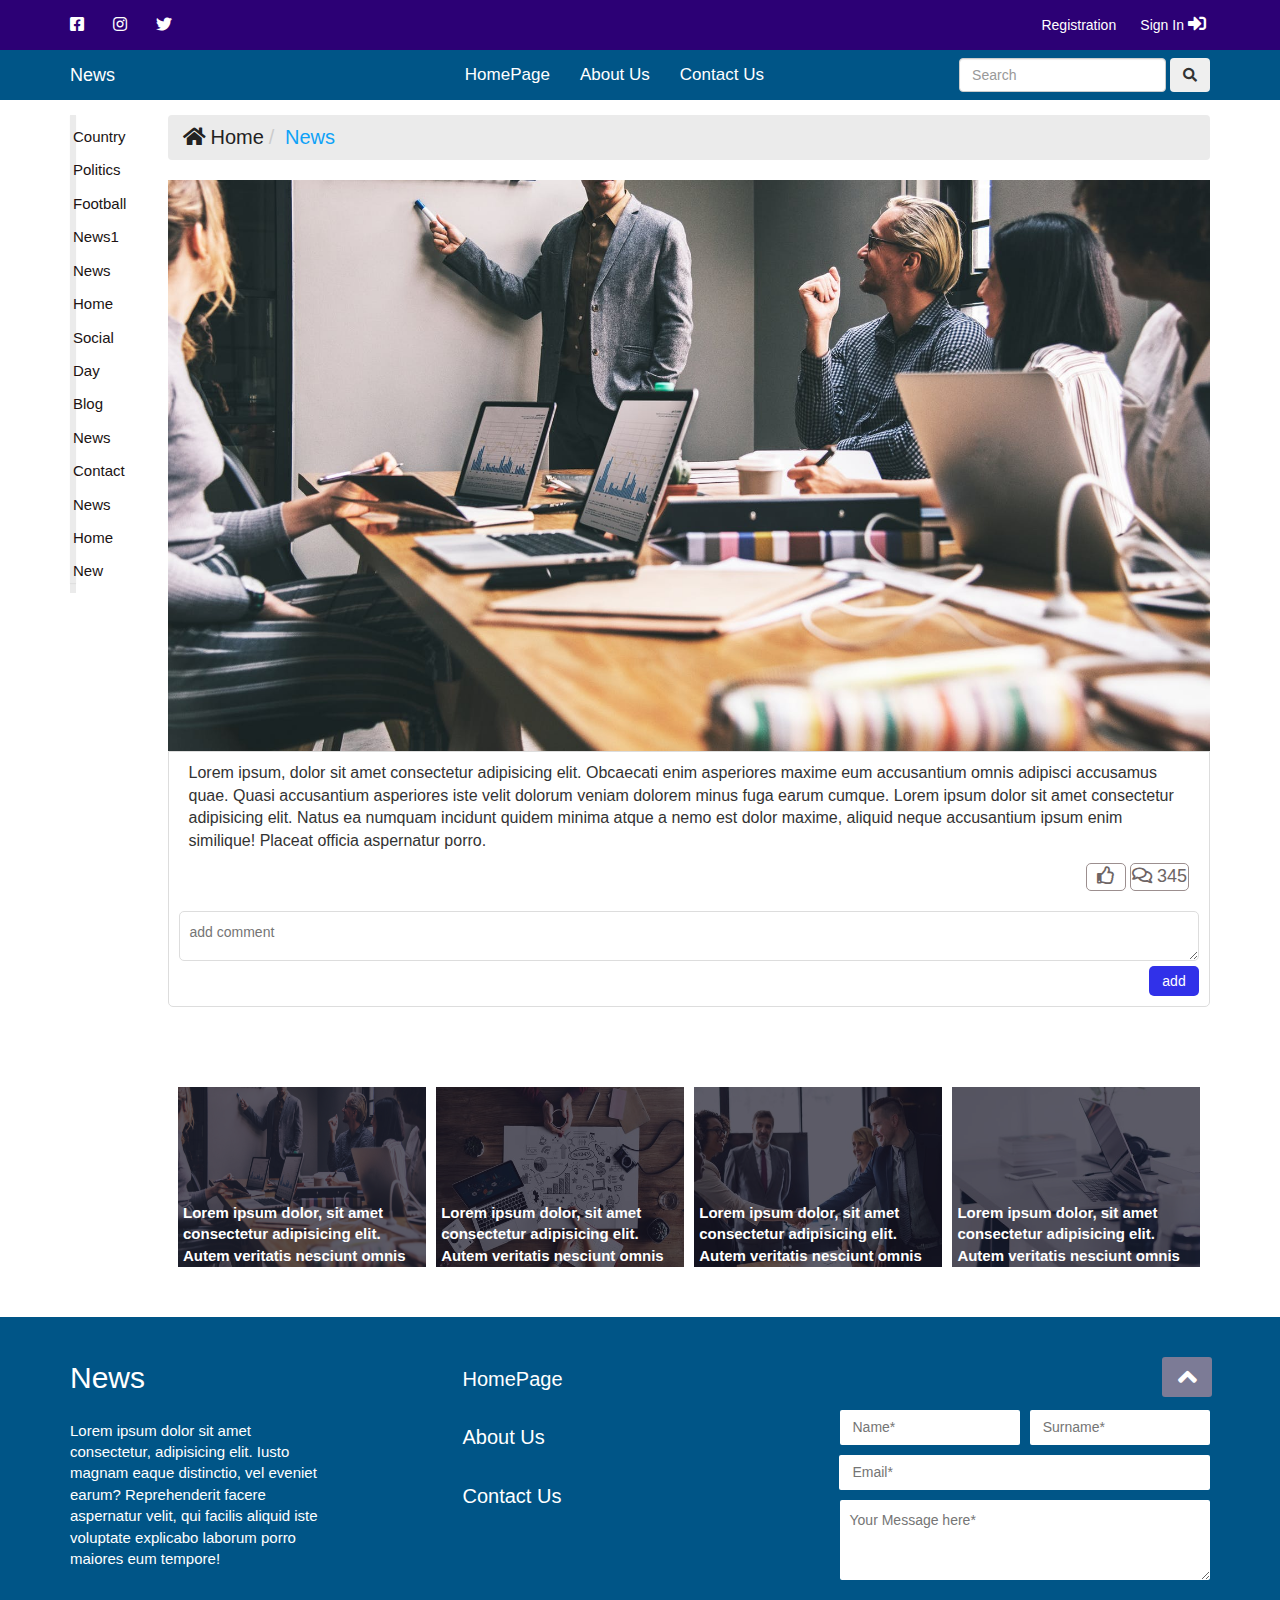
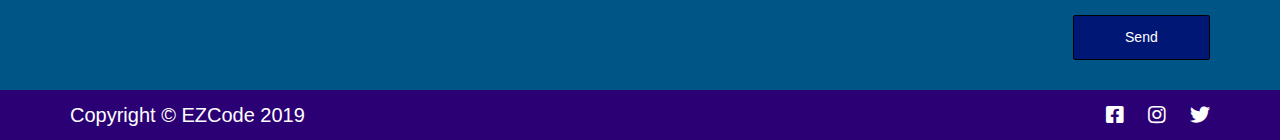
<file: show.html>
<!DOCTYPE html>
<html lang="en">
<head>
    <meta charset="UTF-8">
    <meta name="viewport" content="width=device-width, initial-scale=1.0">
    <meta http-equiv="X-UA-Compatible" content="ie=edge">
    <title>Document</title>
    <link rel="stylesheet" href="css/bootstrap.min.css">
    <link rel="stylesheet" href="css/all.min.css" >
    <link rel="stylesheet" href="css/owl.carousel.min.css">
    <link rel="stylesheet" href="css/main.css">
    <link rel="stylesheet" href="css/show.css">
</head>
<body>
    
        <div class="header" id="head">
                <div class="top-nav">
                        <div class="container">
                                <div class="top-nav-left pull-left  ">
                                        <ul class="social-menu">
                                                <li><a href=""><i class="fab fa-facebook-square"></i></a></li>
                                                <li><a href=""><i class="fab fa-instagram"></i></a></li>
                                                <li><a href=""><i class="fab fa-twitter"></i></a></li>
                                        </ul>
                                </div>
                                <div class="top-nav-right pull-right ">
                                        <ul class="register-menu">
                                                        <a class="navbar-brand-mob " href="">News </a>
                                                <li><a  class="register-item" id="registration" href="">Registration</a></li>
                                                <li><a  class="register-item" href="register.html">Sign In <i style="font-size: 18px;" class="fas fa-sign-in-alt"></i></a></li>
                                                <li><a style="display: none" class="register-item" href="">Log Out <i  style="font-size: 18px;"  class="fas fa-sign-out-alt"></i></a></li>
                                        </ul>
                                 </div>
                                 
                        </div>
                </div>
                 <div class="menu">
                                
                        <nav class="navbar navbar-default navbar-static-top">
                            <div class="menu-item">
                                    <div class="container">
                                                <div id="mob-button" ><i class="fas fa-bars"></i></div>
                                            <a class="navbar-brand " href="">News </a>
                                            
                                           
                                            
                                           <li class="dropdown">
                                                <a href="#" class="dropdown-toggle" data-toggle="dropdown" role="button" aria-haspopup="true" aria-expanded="false">Menu </a>
                                                <ul style="margin-right: 50px;" class="dropdown-menu">
                                                        <li><a href="#">HomePage</a></li>
                                                        <li><a href="#">About Us</a></li>
                                                        <li><a href="">Contact Us</a></li>
                                                  
                                                </ul>
                                              </li>
                                              <form class="navbar-form-head navbar-center ">
                                                <div class="form-group ">
                                                        <input type="text" class="form-control" placeholder="Search">
                                                        <button type="submit" class="btn btn-default"><i class="fas fa-search"></i></button>
                                                </div>
                                                
                                        </form>
                                       
                                           <div class="collapse navbar-collapse " id="bs-example-navbar-collapse-1">
                                                <ul class="menu nav navbar-nav navbar-center  ">
                                                        <li class="nav-item"><a href="">HomePage</a></li>
                                                        <li class="nav-item"><a href="">About Us</a></li>
                                                        <li class="nav-item"><a href="">Contact Us</a></li>
                                                </ul>
                                                <form class="navbar-form navbar-right ">
                                                        <div class="form-group ">
                                                                <input type="text" class="form-control" placeholder="Search">
                                                        </div>
                                                        <button type="button" class="btn btn-defaults"><i class="fas fa-search"></i></button>
                                                </form>
                                        </div>
                                 </div>
                            </div>        
                        </nav>
                </div>
        </div>
        
        
        <!-- End Header -->
        
        <!-- Slider -->
        <div class="container page">
            <div class="row">
                <div style="padding-right: 0"  class="col-md-1 col-lg-1 col-xl-1 col-xs-1 col-sm-1" >
        <div class="main">
                        
            <div class="sidebar" >
                       
                       
                <div class="sub-menu" >
                               
                                <ul class="sub-menu-item" id="accordion" >
                                        
                                        <li class="dropdown panel " >
                                                        <a data-toggle="collapse" data-parent="#accordion" href="#collapseOne">Country </a>
                                                        <ul  id="collapseOne" class="panel-collapse collapse " id="collapseTwo" class="panel-collapse collapse">
                                                                <li><a href="#">Home1</a></li>
                                                                <li><a href="#">Home2</a></li>
                                                                <li><a href="#">Home3</a></li>
                                                        </ul>
                                        </li>
                                        <li class="dropdown panel" >
                                                        <a data-toggle="collapse" data-parent="#accordion" href="#collapseTwo1">Politics </a>
                                                        <ul id="collapseTwo1" class="panel-collapse collapse ">
                                                                <li><a href="#">Home1</a></li>
                                                                <li><a href="#">Home2</a></li>
                                                                <li><a href="#">Home3</a></li>
                                                        </ul>
                                                </li>
        
                                        <li class="dropdown panel">
                                                <a data-toggle="collapse" data-parent="#accordion" href="#collapseThree">Football </a>
                                                <ul id="collapseThree" class="panel-collapse collapse">
                                                        <li><a href="#">Home1</a></li>
                                                        <li><a href="#">Home2</a></li>
                                                        <li><a href="#">Home3</a></li>
                                                </ul>
                                        </li>
        
                                        <li class="dropdown panel">
                                                <a data-toggle="collapse" data-parent="#accordion" href="#collapseFour">News1  </a>
                                                <ul id="collapseFour" class="panel-collapse collapse">
                                                        <li><a href="#">Home1</a></li>
                                                        <li><a href="#">Home2</a></li>
                                                        <li><a href="#">Home3</a></li>
                                                </ul>
                                        </li>
        
                                        <li class="dropdown panel">
                                                <a data-toggle="collapse" data-parent="#accordion" href="#collapseFive">News  </a>
                                                <ul id="collapseFive" class="panel-collapse collapse">
                                                        <li><a href="#">Home1</a></li>
                                                        <li><a href="#">Home2</a></li>
                                                        <li><a href="#">Home3</a></li>
                                                </ul>
                                        </li>
                                        <li class="dropdown panel">
                                                <a data-toggle="collapse" data-parent="#accordion" href="#collapseSix">Home  </a>
                                                <ul id="collapseSix" class="panel-collapse collapse">
                                                        <li><a href="#">Home1</a></li>
                                                        <li><a href="#">Home2</a></li>
                                                        <li><a href="#">Home3</a></li>
                                                </ul>
                                        </li>
                                        <li class="dropdown panel">
                                                <a data-toggle="collapse" data-parent="#accordion" href="#collapseSeven">Social  </a>
                                                <ul id="collapseSeven" class="panel-collapse collapse">
                                                        <li><a href="#">Home1</a></li>
                                                        <li><a href="#">Home2</a></li>
                                                        <li><a href="#">Home3</a></li>
                                                </ul>
                                        </li>
                                        <li class="dropdown panel">
                                                <a data-toggle="collapse" data-parent="#accordion" href="#collapseEight">Day  </a>
                                                <ul id="collapseEight" class="panel-collapse collapse">
                                                        <li><a href="#">Home1</a></li>
                                                        <li><a href="#">Home2</a></li>
                                                        <li><a href="#">Home3</a></li>
                                                </ul>
                                        </li>
                                        <li class="dropdown panel">
                                                <a data-toggle="collapse" data-parent="#accordion" href="#collapseNine">Blog  </a>
                                                <ul id="collapseNine" class="panel-collapse collapse">
                                                        <li><a href="#">Home1</a></li>
                                                        <li><a href="#">Home2</a></li>
                                                        <li><a href="#">Home3</a></li>
                                                </ul>
                                        </li>
                                        <li class="dropdown panel">
                                                <a data-toggle="collapse" data-parent="#accordion" href="#collapseTen">News  </a>
                                                <ul id="collapseTen" class="panel-collapse collapse">
                                                        <li><a href="#">Home1</a></li>
                                                        <li><a href="#">Home2</a></li>
                                                        <li><a href="#">Home3</a></li>
                                                </ul>
                                                </li>
                                        <li class="dropdown panel">
                                                <a data-toggle="collapse" data-parent="#accordion" href="#collapseEleven">Contact  </a>
                                                <ul id="collapseEleven" class="panel-collapse collapse">
                                                        <li><a href="#">Home1</a></li>
                                                        <li><a href="#">Home2</a></li>
                                                        <li><a href="#">Home3</a></li>
                                                </ul>
                                        </li>
                                        <li class="dropdown panel">
                                                <a data-toggle="collapse" data-parent="#accordion" href="#collapseTwelwe">News  </a>
                                                <ul id="collapseTwelwe" class="panel-collapse collapse">
                                                        <li><a href="#">Home1</a></li>
                                                        <li><a href="#">Home2</a></li>
                                                        <li><a href="#">Home3</a></li>
                                                </ul>
                                        </li>
                                        <li class="dropdown panel">
                                                <a data-toggle="collapse" data-parent="#accordion" href="#collapseThirteen">Home  </a>
                                                <ul id="collapseThirteen" class="panel-collapse collapse">
                                                        <li><a href="#">Home1</a></li>
                                                        <li><a href="#">Home2</a></li>
                                                        <li><a href="#">Home3</a></li>
                                                </ul>
                                        </li>
                                        <li class="dropdown panel">
                                                <a data-toggle="collapse" data-parent="#accordion" href="#collapseFourteen">New  </a>
                                                <ul id="collapseFourteen" class="panel-collapse collapse">
                                                        <li><a href="#">Home1</a></li>
                                                        <li><a href="#">Home2</a></li>
                                                        <li><a href="#">Home3</a></li>
                                                </ul>
                                        </li>
                                </ul>
                </div>
                
               
                      </div>
                      <div class="mob-menu" id="mob-menus" >
                                <div class="sub-menu" >
                                       
                                        <ul class="sub-menu-item" id="accordion" >
                                                
                                                <li class="dropdown panel " >
                                                                <a data-toggle="collapse" data-parent="#accordion" href="#collapseOne1">Country </a>
                                                                <ul  id="collapseOne1" class="panel-collapse collapse "  class="panel-collapse collapse">
                                                                        <li><a href="#">Home1</a></li>
                                                                        <li><a href="#">Home2</a></li>
                                                                        <li><a href="#">Home3</a></li>
                                                                </ul>
                                                </li>
                                                <li class="dropdown panel" >
                                                                <a data-toggle="collapse" data-parent="#accordion" href="#collapseTwo11">Politics </a>
                                                                <ul id="collapseTwo11" class="panel-collapse collapse ">
                                                                        <li><a href="#">Home1</a></li>
                                                                        <li><a href="#">Home2</a></li>
                                                                        <li><a href="#">Home3</a></li>
                                                                </ul>
                                                        </li>
                                                        <li class="dropdown panel">
                                                                <a data-toggle="collapse" data-parent="#accordion" href="#collapseThree1">Football </a>
                                                                <ul id="collapseThree1" class="panel-collapse collapse">
                                                                        <li><a href="#">Home1</a></li>
                                                                        <li><a href="#">Home2</a></li>
                                                                        <li><a href="#">Home3</a></li>
                                                                </ul>
                                                        </li>
                        
                                                        <li class="dropdown panel">
                                                                <a data-toggle="collapse" data-parent="#accordion" href="#collapseFour1">News1  </a>
                                                                <ul id="collapseFour1" class="panel-collapse collapse">
                                                                        <li><a href="#">Home1</a></li>
                                                                        <li><a href="#">Home2</a></li>
                                                                        <li><a href="#">Home3</a></li>
                                                                </ul>
                                                        </li>
                        
                                                        <li class="dropdown panel">
                                                                <a data-toggle="collapse" data-parent="#accordion" href="#collapseFive1">News  </a>
                                                                <ul id="collapseFive1" class="panel-collapse collapse">
                                                                        <li><a href="#">Home1</a></li>
                                                                        <li><a href="#">Home2</a></li>
                                                                        <li><a href="#">Home3</a></li>
                                                                </ul>
                                                        </li>
                                                        <li class="dropdown panel">
                                                                <a data-toggle="collapse" data-parent="#accordion" href="#collapseSix1">Home  </a>
                                                                <ul id="collapseSix1" class="panel-collapse collapse">
                                                                        <li><a href="#">Home1</a></li>
                                                                        <li><a href="#">Home2</a></li>
                                                                        <li><a href="#">Home3</a></li>
                                                                </ul>
                                                        </li>
                                                        <li class="dropdown panel">
                                                                <a data-toggle="collapse" data-parent="#accordion" href="#collapseSeven1">Social  </a>
                                                                <ul id="collapseSeven1" class="panel-collapse collapse">
                                                                        <li><a href="#">Home1</a></li>
                                                                        <li><a href="#">Home2</a></li>
                                                                        <li><a href="#">Home3</a></li>
                                                                </ul>
                                                        </li>
                                                        <li class="dropdown panel">
                                                                <a data-toggle="collapse" data-parent="#accordion" href="#collapseEight1">Day  </a>
                                                                <ul id="collapseEight1" class="panel-collapse collapse">
                                                                        <li><a href="#">Home1</a></li>
                                                                        <li><a href="#">Home2</a></li>
                                                                        <li><a href="#">Home3</a></li>
                                                                </ul>
                                                        </li>
                                                        <li class="dropdown panel">
                                                                <a data-toggle="collapse" data-parent="#accordion" href="#collapseNine1">Blog  </a>
                                                                <ul id="collapseNine1" class="panel-collapse collapse">
                                                                        <li><a href="#">Home1</a></li>
                                                                        <li><a href="#">Home2</a></li>
                                                                        <li><a href="#">Home3</a></li>
                                                                </ul>
                                                        </li>
                                                        <li class="dropdown panel">
                                                                <a data-toggle="collapse" data-parent="#accordion" href="#collapseTen1">News  </a>
                                                                <ul id="collapseTen1" class="panel-collapse collapse">
                                                                        <li><a href="#">Home1</a></li>
                                                                        <li><a href="#">Home2</a></li>
                                                                        <li><a href="#">Home3</a></li>
                                                                </ul>
                                                                </li>
                                                        <li class="dropdown panel">
                                                                <a data-toggle="collapse" data-parent="#accordion" href="#collapseEleven1">Contact  </a>
                                                                <ul id="collapseEleven1" class="panel-collapse collapse">
                                                                        <li><a href="#">Home1</a></li>
                                                                        <li><a href="#">Home2</a></li>
                                                                        <li><a href="#">Home3</a></li>
                                                                </ul>
                                                        </li>
                                                        <li class="dropdown panel">
                                                                <a data-toggle="collapse" data-parent="#accordion" href="#collapseTwelwe1">News  </a>
                                                                <ul id="collapseTwelwe1" class="panel-collapse collapse">
                                                                        <li><a href="#">Home1</a></li>
                                                                        <li><a href="#">Home2</a></li>
                                                                        <li><a href="#">Home3</a></li>
                                                                </ul>
                                                        </li>
                                                        <li class="dropdown panel">
                                                                <a data-toggle="collapse" data-parent="#accordion" href="#collapseThirteen1">Home  </a>
                                                                <ul id="collapseThirteen1" class="panel-collapse collapse">
                                                                        <li><a href="#">Home1</a></li>
                                                                        <li><a href="#">Home2</a></li>
                                                                        <li><a href="#">Home3</a></li>
                                                                </ul>
                                                        </li>
                                                        <li class="dropdown panel">
                                                                <a data-toggle="collapse" data-parent="#accordion" href="#collapseFourteen1">New  </a>
                                                                <ul id="collapseFourteen1" class="panel-collapse collapse">
                                                                        <li><a href="#">Home1</a></li>
                                                                        <li><a href="#">Home2</a></li>
                                                                        <li><a href="#">Home3</a></li>
                                                                </ul>
                                                        </li>
                        
                                                
                                        </ul>
                        </div>
                        </div>
            </div>
            
        </div>
           
                    
                <div  class="col-md-11 col-sm-11 col-lg-11 col-xl-11">
                        <div  class="row">
                                <div  class="col-md-12 col-sm-12 col-lg-12 col-xl-12 col-xs-12">
                                        <ul  class="breadcrumb">
                                            <li><a href="index.html"><i class="fa fa-home"></i>Home</a></li>
                                            <li class="active">News</li>
                                        </ul>
                                    </div>
                            <div class="col-md-12 col-sm-12 col-lg-12 col-xl-12 col-xs-12 ">
                                <div class="news">
                                    
                                        <img class="news-image" src="img/img1.jpeg" alt="">
                                       
                                    <div class="news-item">
                                            
                                            <div class="news-text">
                                                    <span>Lorem ipsum, dolor sit amet consectetur adipisicing elit. Obcaecati enim asperiores maxime eum accusantium omnis adipisci accusamus quae. Quasi accusantium asperiores iste velit dolorum veniam dolorem minus fuga earum cumque. Lorem ipsum dolor sit amet consectetur adipisicing elit. Natus ea numquam incidunt quidem minima atque a nemo est dolor maxime, aliquid neque accusantium ipsum enim similique! Placeat officia aspernatur porro.</span>
                                                </div>
                                                <div class="show-items">
                                                        <div class="like">
                                                               <div > <i class="far fa-thumbs-up"></i> </div>
                                                        </div>
                                                        <div class="comments">
                                                               <div id="comment" > <i class="far fa-comments"></i> <span>345</span></div>
                                                        </div>
                                                </div>
                                                        
                                                <div class="comment-item">
                                                        <span class="comment-hour"><b>12:24</b></span>
                                                        <p><b>Orxan Ismayilov</b></p>
                                                        <span>Lorem ipsum dolor sit amet consectetur adipisicing elit. .</span>
                                                        <span class="comment-hour"><a href=""> <i class="far fa-thumbs-up"></i></a></span>
            
                                                    </div>
                                                
                                                <div class="comment-item">
                                                        <span class="comment-hour"><b>12:52</b></span>
                                                        <p><b>Orxan Ismayilov</b></p>
                                                        <span>Lorem ipsum dolor sit amet consectetur adipisicing elit. .</span>
                                                        <span class="comment-hour"><a href=""> <i class="far fa-thumbs-up"></i></a></span>
                                                    
                                                </div>
                                                <div class="comment-item">
                                                        <span class="comment-hour"><b>12:27</b></span>
                                                        <p><b>Emil Abbasov</b></p>
                                                        <span>Lorem ipsum dolor sit amet consectetur adipisicing elit. .</span>
                                                        <span class="comment-hour"><a href=""> <i class="far fa-thumbs-up"></i></a></span>
                                                    </div>
                                                    <div class="add-comment">
                                                            <textarea class="add" name="" id="" cols="30" rows="10" placeholder="add comment"></textarea>
                                                            <button type="submit" class="add-btn">add</button>
                                                    </div>
                                                    
                                                      
                                    </div>
                                   
                                    </div>
                                </div>

                                
                            <div class="col-md-12 col-lg-12 col-sm-12 col-xl-12 col-xs-12">
                                <div class="news-carousel owl-carousel">
                                    <div class="item">
                                        <img src="img/img1.jpeg" alt="">
                                        <div class="overlay"></div>
                                        <span class="item-text"> Lorem ipsum dolor, sit amet consectetur adipisicing elit. Autem veritatis nesciunt omnis sequi dignissimos unde incidunt. Facilis perferendis et in quidem distinctio ab delectus unde quaerat saepe suscipit, totam maiores. Lorem ipsum doloris atque incidunt? Cupiditate, molestiae. Qui, cupiditate aliquid. Accusamus, rerum.</span>
                                    </div>
                                    <div class="item">
                                        <img src="img/img2.jpeg" alt="">
                                        <div class="overlay"></div>
                                        <span class="item-text"> Lorem ipsum dolor, sit amet consectetur adipisicing elit. Autem veritatis nesciunt omnis sequi dignissimos unde incidunt. Facilis perferendis et in quidem distinctio ab delectus unde quaerat saepe suscipit, totam maiores. Lorem ipsum doloris atque incidunt? Cupiditate, molestiae. Qui, cupiditate aliquid. Accusamus, rerum.</span>
                                    </div>
                                    <div class="item">
                                        <img src="img/img3.jpeg" alt="">
                                        <div class="overlay"></div>
                                        <span class="item-text"> Lorem ipsum dolor, sit amet consectetur adipisicing elit. Autem veritatis nesciunt omnis sequi dignissimos unde incidunt. Facilis perferendis et in quidem distinctio ab delectus unde quaerat saepe suscipit, totam maiores. Lorem ipsum doloris atque incidunt? Cupiditate, molestiae. Qui, cupiditate aliquid. Accusamus, rerum.</span>
                                    </div>
                                    <div class="item">
                                        <img src="img/img4.jpeg" alt="">
                                        <div class="overlay"></div>
                                        <span class="item-text"> Lorem ipsum dolor, sit amet consectetur adipisicing elit. Autem veritatis nesciunt omnis sequi dignissimos unde incidunt. Facilis perferendis et in quidem distinctio ab delectus unde quaerat saepe suscipit, totam maiores. Lorem ipsum doloris atque incidunt? Cupiditate, molestiae. Qui, cupiditate aliquid. Accusamus, rerum.</span>
                                    </div>
                                 </div>
                            </div>
                                
                         
                                </div>
                            </div>

                        </div>
                 </div>
         </div>
 



<div class="footter">
<div class="container">
            <div class="row">
                    <div class="col-md-3 col-lg-3 col-xs-5 col-sm-6">
                                <a class="footter-brand" href="#">News </a>
                                <p class="about">Lorem ipsum dolor sit amet consectetur, adipisicing elit. Iusto magnam eaque distinctio, vel eveniet earum? Reprehenderit facere aspernatur velit, qui facilis aliquid iste voluptate explicabo laborum porro maiores eum tempore!</p>
                            </div>
                            <div class="col-md-4  col-lg-4 col-xs-7 col-sm-6">
                                    <ul class="footter-menu">
                                            <li><a href="">HomePage</a></li>
                                            <li><a href="">About Us</a></li>
                                            <li><a href="">Contact Us</a></li>
                                    </ul>
                            </div>    
                            <div style="float: right" id="click"><i class="fas fa-angle-up"></i></div>
                            <div class="col-md-5 col-lg-5 col-xs-11 col-sm-8" >
                                    <form  class="form" action="">
                                            <input type="text" placeholder="Surname*" class="input">
                                            <input type="text" placeholder="Name*" class="input">
                                            <input class="email" placeholder="Email*" type="text">
                                            <textarea class="message" name="" id="" cols="30" rows="10" placeholder="Your Message here*"></textarea>
                                            <button class="footter-btn">Send</button>
                                    </form>
                            </div>
                    
                </div>
</div>
                    <div class="footter-social">
                            <div class="container">                                
                                <div class="top-nav">
                                  <div class="pull-right  ">
                                        <ul class="foot-menu">
                                                <li><a href=""><i class="fab fa-facebook-square"></i></a></li>
                                                <li><a href=""><i class="fab fa-instagram"></i></a></li>
                                                <li><a href=""><i class="fab fa-twitter"></i></a></li>
                                        </ul>
                                        
                                </div>
                                
                                <div class="pull-left">
                                        <a href="" class="copy">Copyright © EZCode 2019</a>
                                </div>
                            </div>
                        </div>
                    </div>
            </div>

        <script src="js/jquery.js"></script>
        <script src="js/bootstrap.min.js"></script>
        <script src="js/owl.carousel.min.js"></script>
        <script src="js/show.js"></script>
</body>
</html>
</file>
<file: css/main.css>
.header{
    background-color: rgb(235, 235, 235);


}
.top-nav{
    background-color:  #2C0075;
}
.navbar-default{
    background-color: #005587;
    margin: 0;
    border:0;

}
.page{
    margin-top: 5px;
}


#click{
    width: 50px;
   font-size: 30px;
   font-weight: bold;
    color: white;
    height: 40px;
    background-color: #7c7b96;
    text-align: center;
    padding-bottom: 20px;
    border-radius: 3px;
    margin-right: 13px;
}




.top-nav ul{
    list-style-type: none;
    font-size: 15px;
    padding:0;
    margin: 0;
}
.top-nav ul>li{
    display: inline-block;
}


.register-item{
    padding-left: 20px;
    color: white;
    font-size: 14px;
    line-height: 50px;
}
.register-item:hover{
    color: rgb(184, 167, 167);
    text-decoration: none;

}
.header .navbar-form-head{
    display: none;
}
.nav-item{
    font-size: 17px;
}
.social-menu>li>a{
    font-size: 15px;
    padding-left: 0px;
    line-height: 50px;
    color: white;
    padding: 0px;
    margin-right: 25px;
    font-size: 16px;


}
.navbar-brand-mob{
    display: none;

}

.social-menu>li>a:hover{
    color: white;
}
.navbar-default .navbar-brand{
    color: white;
    padding: 15px 0 15px 0;
}
.navbar-center {
    position: absolute;
    left: 48%;
    transform: translatex(-50%);
}


.navbar-default .navbar-brand:hover{
    color: white;
}
.navbar-default .navbar-nav>li>a{
    color: white;
}
.navbar-default .navbar-nav>li>a:hover{
    color: white;
}



.menu .dropdown:hover .dropdown-menu{
    display: block;

}
.dropdown{
    font-size: 18px;
}

.main{
    margin-top: 10px;
    background-color: transparent;

}
.mob-menu{
    width: 20%;
}
.slide{
    height: 400px;
}
.image{
    background-size: cover;
    width: 100%;
   height: 437px;
    background-position: 100%;

}


.slider-text{
    height: 73px;
    overflow: hidden;
    font-size: 15px;
    color: white;
    bottom: 10px;
    padding: 5px 15px 5px 15px;
    background-color:#2C0075;
}
.slider-text-item>a{
   color:white;
   text-decoration: none;
   font-weight: 500;
}
.see{
    font-size: 17px;
    color: rgb(96, 233, 243);
}



.owl-dots{
    text-align: center;
}
.owl-carousel .owl-dots .owl-dot{
    width: 10px;
    height: 10px;
    border-radius: 50%;
    background-color: white;

    margin-right: 3px;
    border: 1px solid  #ddd;
}
.owl-carousel .owl-dots .active{
    width: 10px;
    height: 10px;
    border-radius: 50%;
    background-color:   #423dd3;
    margin-right: 3px;
    border: 1px solid  #3DD34E;

}
.owl-nav{
    display: block;
}
.main{
    position: relative;
    margin-bottom: 20px;
}



.sub-menu{
    padding: 0;
    background-color: rgb(235, 235, 235);
    position: absolute;
    width: 7%;
    top: 0;
}
.sub-menu>ul{
    padding: 0;
    list-style-type: none;
}
.sub-menu>ul>li>a{
    color: rgb(32, 19, 19);
   padding-left: 5px;
    font-size: 15px;
    width: 100%;
    display: block;
    text-decoration: none;
}
.panel{
    background-color: rgb(235, 235, 235);
    margin: 0;
    border-radius: 0;


}
.sub-menu>ul>li>ul{
    list-style-type: none;
    padding: 0px 15px 0px 8px;
    width: 100%;
    background-color: rgb(202, 207, 212);
}
.sub-menu>ul>li>ul>li>a{
    text-decoration: none;
    color: black;
    padding: 0;
    font-weight: normal;
    font-size: 14px;

}

.sub-menu-item .dropdown>a{
    margin-top: 10px;
    width: 10px;
    display: block;
    padding-left: 2px;
    transition: width 1s;
    -webkit-transition: width 1s;
}
.sub-menu-item .dropdown>a:hover{
    background: rgb(46, 8, 134);
    width: 100%;
    color: white;
    border: 0;
}

.news-item{
    margin-bottom: 30px;

}
.sub-menu>ul>li>a:hover{
    color: white;
    width: 100%;
    text-decoration: none;
    display: block;
}
.sub-menu .dropdown-menu{
    min-width: 92px;
}
.panel-collapse a:hover{
    color: grey !important;
}

.mob-menu .sub-menu{
    display: none;
}
#mob-button{
    display: none;
}
.dropdown-menu{
    background-color: rgb(126, 120, 113);


}
.sub-dropdown{

}
.dropdown-menu>li>a{
    color: white;
}
.latests{
    border-left:1px solid #ddd;
    border-right:1px solid #ddd;
}

.latest-views{
    text-align: center;
    font-size: 18px;
    background: #005587;
    padding:2px;
    color: white;


}
.title{
    margin-top: 5px;
}
.views-title{
    margin: 0;
}

.latest-views-item{
    border-bottom: 1px solid #ddd;
    height: 78px;
    overflow: hidden;
    padding-bottom: px;




}

.date{
    background: rgb(206, 195, 195);
    font-size: 12px;
    float: left;
    margin-right: 8px;
    margin-top: 15px;
    padding: 2px  5px;
}
.latest-text{
    margin-top: 15px;
    overflow: hidden;
    font-size: 15px;
    color: rgb(114, 109, 109);

}
.latest-text>a{
    text-decoration: none;
    color: rgb(15, 2, 2);
}
.section-news{
    margin-top: 50px;
}
.section-item{
    width: 100%;

}
.news-item{
    padding-bottom: 10px;
    box-shadow: black;
    position: relative;
}
.section-img{
    width: 100%;
    height: 200px;
    background-position: cover;
   border-bottom: 1px solid black;

}
.sss:hover{
    box-shadow: #423dd3;
}
.section-date{
    background: #1894A0;
    text-align: center;
    font-size: 13px;
    padding: 4px  0px 0px 0px;
    width: 40px;
    height: 50px;
    position: absolute;
    top: 0;
    left: 0;
    color: white;
}
.hour{
    background-color: #334564;
}
.section-text{
    background-color: rgb(250, 246, 241);
   padding-bottom: 10px;



}
.section-text-item{
    margin-bottom: 10px;
        padding: 10px 10px 20px 10px;
        font-family: "pf_din_text_cond_promedium", Arial, sans-serif;
        height: 163px;
        overflow: hidden;
    }
.section-text-item>a{
    color: #13317F;
    line-height: 1.25;
    font-family: "pf_din_text_cond_promedium", 'Franklin Gothic Medium', 'Arial Narrow', Arial, sans-serif, sans-serif;
    font-size: 20px;
    font-weight: bold;
    overflow: hidden;


}
.section-text-item>a:hover{
    color: rgb(100, 87, 87);
    text-decoration: none;
}
.section-views{
    display: flex;
    text-decoration: none;
    text-align: center;
    background-color: grey;
    padding: 0;
    margin: 0;
}


.section-views>ul>li{
    list-style: none;
    border: 1px solid rgb(216, 202, 202);
    padding: 7px;
    color: white;

}
.view{
    padding: 0;
    margin: 0;
}
.sub-menu-item .navbar-form{
    display: none;
}
.navbar-default .dropdown{
    display: none;
}
.sub-menu .dropdown1{
    display: none;
}





.footter{
    background: #005587;
    margin-top: 40px;
    margin-left: 0;
    padding: 40px 0px 0px 0px;
}
.footter-brand{
    font-size: 30px;
    color: white;
    text-decoration: none;
}
.footter-brand:hover{
    text-decoration: none;
     color: white;
}

.footter .footter-social-menu{
    margin-top: 30px;
}

.footter-menu>li{
    list-style: none;
    margin-bottom: 30px;
    margin-top: 8px;

}

.footter-menu>li>a{
    text-decoration: none;
    padding: 10px;
    font-size: 20px;
    color: white;
    margin-left: 50px;
}
.input{
   width: 39.4%;
    height: 35px;
    border-radius: 2px;
    padding: 10px;
    border: solid transparent;
    float: right;
    margin-left: 10px;
    margin-top: 13px
}
    .email{
        float: right;
        width:81%;
        height: 35px;
        border-radius: 2px;
        padding: 10px;
        border: solid transparent;
        margin-top: 10px;

    }
    .message{
       margin-left: 87px;
        padding:10px;
        height: 80px;
        margin-top: 10px;
        width:81%;
        border-radius:2px;
        border:  1px black;
    clear: both;
    overflow: hidden;
    }
.about{
    font-size: 15px;
    color:white;
    margin-top: 20px;
}
.footter-btn{
    width: 30%;
  float: right;
   height: 45px;
    margin-top: 30px;

    border-radius: 2px;
    background-color: #001775;
    color: white;
    border:1px solid black;
}
.footter-btns:hover{
   background-color: transparent;
}
.footter-social{
    background-color: #2c0075;
    margin-top: 30px;

    height: 50px;
}
.footter-social>ul{
    padding:0;

}
.footter-social ul>li>a{
    color: white;
    margin-left: 20px;
    font-size: 20px;
    padding: 0;
    line-height: 50px;

}


.copy{
    font-size: 20px;
    color: white;
    line-height: 50px;

}

.copy:hover{
    color:white;
    text-decoration: none;

}











/* REGISTER */
.content{
    padding: 0;
    margin: 0;
}
#mob-button-register{
    font-size: 25px;
}
.breadcrumb{
    margin-top: 10px;
    background-color: rgb(235, 235, 235);
}
.box-login{
    padding: 40px;
}
.box-login .tabs{
    display: flex;
    justify-content: center;
    font-size: 18px;
    font-weight: 500;
}

.tabs{
    margin-top: 30px;
    margin: 0 auto;
}
.tabs>li{
    list-style: none;
    background-color: #2487ed;
    line-height: 50px;
    text-align: center;


}
.tabs{
    min-width: 30%;
}
.tabs>li>a{
    display: block;
    color: white;
    font-weight: 400;
    text-decoration: none;
    min-width: 130px;

}
.tabs .active{
    border-radius: 35px 0px 0px 35px;
    background-color: #2487ed;
    border: 1px solid grey;



}

.tabs>li:nth-child(2){
    border-radius: 0px 35px 35px 0px;
    background-color: white;
    border: 1px solid grey;
    display: inline-block;
    border-left: none;


}
.tabs>li:nth-child(2)>a{
    color:#2487ed;
    display: block;


}
.tabs>li:nth-child(2)>a:hover{
    color: #222;
}









.breadcrumb{
    list-style: none;
    display: flex;
    font-size: 20px;
    font-weight: 500;
}
.breadcrumb li{
    display: inline-block;
}
.breadcrumb a{
color: #222;
text-decoration: none;

}

.breadcrumb a:hover{
    color: #0fa2f7;

    }
.breadcrumb .fa-home{
    margin-right: 5px;
}

a, a img{
    outline: none !important;
    border: none;
}

.breadcrumb li.active{
    color: #0fa2f7;
}
#form-register .form-group .form-control{
    height: 60px;
    border:none;
    border-radius: 0;
    outline: 0;
    box-shadow: none;
    border-bottom: 1px solid #ccc;
    margin: 0 auto;


}
#form-register .form-group .form-control:focus{
    border-color: rgb(36, 96, 245);
}

#form-register .form-group{
    display: flex;
    width: 100%;
    margin: 0 auto;
    position: relative;
}



#form-register .fa{
    color: #aaa;
    position: absolute;
    font-size: 20px;
    line-height: 60px;
    right: 10px;
    top: 0;


}
.box-login form .form-group:not(:last-child)::before{
    content: "";
    position: absolute;
    left: 0;
    top: 17px;
    width: 5px;
    height: 25px;
    background-color: blue;
}

.box-login form .form-group:last-child input[type="submit"]{
    margin-right: 40px;
    border-radius: 999px;
    background-color:rgb(68, 68, 236);
    cursor: pointer;
    display: inline-block;
    text-transform: uppercase;
    font-weight: 600;
    height: 45px;
    line-height: 45px;
    padding: 0 40px;
    font-size: 18px;
    position: relative;
    border: none;
    border-radius: 999px;
    box-shadow: none;
    transition: all 0.2s;
    color: #fff;
}

.box-login form .form-group:last-child{
    display: flex;
    flex-direction: row;
    align-items: center;
    margin-top: 40px;
}
#form-register form .form-group{
    position: relative;
    margin-bottom: 0;
}

button, html input[type="button"], input[type="reset"], input[type="submit"] {
    -webkit-appearance: button;
    cursor: pointer;
}

.form-control-btn{
    margin-top: 20px;
}

.remember{
    margin-top: 20px;
    text-align: center;
}

.remember>span{
    font-size: 18px;
    font-weight: 300;}

.forget{
    position: absolute;
    right: 0;
    top: 25px;
}
.gender{
    display: flex;
    justify-content: flex-end;
}
.gender{
    width: 100%;
    margin-top: 30px;
}
.male{
    display: inline-block;
}
.female{
    display: inline-block;
}
.man{
    margin-right: 20px;
}
.gender label>p{
    font-size: 18px;
    color: rgb(129, 124, 124);
}


.error{
    color: rgb(133, 110, 110);
    font-size: 60px;
    font-weight: bold;
    text-align: center;
    margin-top: 150px;
    margin-bottom: 150px;
}
.error>a{
    font-size: 30px;
    background-color: rgb(179, 170, 170);
    padding: 10px 10px;
    border-radius: 5px;
    text-decoration: none;
}

@media screen and (max-width:1000px){

    .remember>span{
        font-size: 15px;
    }
}
@media screen and (max-width:1208px ){

    .latest-views-item{
       border-bottom: 1px solid #ddd;
       max-height: 76px;
       min-height: 76px;
       overflow: hidden;
       font-size: 12px;




   }

}
@media screen and (max-width:1208px ){

   .latest-views-item{
      border-bottom: 1px solid #ddd;
      max-height: 78px;
      min-height: 79px;
      overflow: hidden;
      font-size: 12px;




  }
}

@media screen and (max-width:1196px){
    .message{
        margin-left: 70px;
    }
}
@media screen and (max-width:993px ){
   .navbar-center{

           position: absolute;
           left: 40%;
           transform: translatex(-50%);

   }

   .input{
       width: 39.5%;
        height: 35px;
        border-radius: 2px;
        padding: 10px;
        border: solid transparent;
        float: left;
        margin-left:0;
        margin-right: 10px;
        margin-top: 13px
    }
    .email{
       float: left;
       width:81%;
       height: 35px;
       border-radius: 2px;
       padding: 10px;
       border: solid transparent;
       margin-top: 10px;

   }
   .message{
      margin: 0;
       padding:10px;
       height: 80px;
       margin-top: 10px;
       width:81%;
       border-radius:2px;
       border:  1px black;
   }
    .latest-views-item{
       border-bottom: 1px solid #ddd;
       max-height: 79px;
       min-height: 79px;
       overflow: hidden;
       font-size: 0px;


   }
   .footter-btn{
       float: left;
   }

   .sub-menu-item .dropdown>a{
       font-size: 12px;
   }
   .sub-menu-item .dropdown>ul>li>a{
    font-size: 11px;
    padding-right: 3px;
   }
}


@media screen and (max-width:767px){
 .navbar-brand{
     display: none;

 }
 #mob-button-register{
     display: none;
 }
 .main{
     position: fixed;
     z-index: 666;
     margin: 0;
 }
.sidebar .sub-menu{
   display: none!important  ;
}
   .sidebar .sub-menu{
     display: none;
 }
   .mob-menu .sub-menu{
       display: none;;
   }

   .sub-menu{
    padding: 0px;
    background-color: rgb(235, 235, 235);
   position:fixed;
   z-index:555533;
   width: 15%;


}
   #mob-button{
       display: inline;
       float: left;
       margin-top: 13px;
       margin-right: 20px;
       font-size: 20px;
       color: white;
   }

   .navbar-center{
       display: none;
   }
   .navbar-form{
       display: none;
   }
   .sub-dropdown{
       display: block;
   }
   .sub-menu-item .navbar-form{
       display: inline;
       margin-right: 5px;
   }
   .latest-views-item{
       border-bottom: 1px solid #ddd;
      font-size: 12px;
       overflow: hidden;
       font-size: 12px;
   }
   .menu-item{
       display: inline
   }

   .menu-item .dropdown .dropdown-menu{
       left: -100%;
       background-color: #13317F;

   }
   .navbar-default .dropdown{
       display: inline;
       float: right;
       line-height: 52px;
       color: white;
       margin-right: 30px;
       display: inline;

   }
   .header .navbar-form-head{
       margin-top: 15px;
       display: block;
   }
   .form-group{
       margin-bottom: 20px;
   }
   .header .form-control{
       height: 25px;
       width: 130px;
       display: inline;
   }
   .btn-default{
       height: 25px;
       padding: 0;
       width: 30px;
   }
   .navbar-default .dropdown>a{
       color: white;

   }
  .navbar-default .navbar-brand{
       display: inline;
       margin: 0;

   }
   .sub-menu .dropdown1{
       display: inline;
       margin:0;
       padding: 0;

   }
   .sub-menu{
       height: 300px;
   }

   .input{
       width: 39.8%;
        height: 35px;
        border-radius: 2px;
        padding: 10px;
        border: solid transparent;
        float: left;
        margin-left: 0px;
        margin-right: 10px;
        margin-top: 13px
    }
    .section-text-item>a{
        font-size: 14px;
    }

    .slider-text-item>a{
      font-size: 14px;
       font-weight: 500;
    }
    .latest-text{
       font-size: 14px;
   }
   .date{
       margin-top: 5px;
   }
   .footter-menu{
       padding: 0;

   }
   .footter-menu>li>a{
       font-size: 16px;
   }
   .copy{
       font-size: 13px;
   }
   .footter-social ul>li>a{
       font-size: 15px;
   }
   .footter-btn{
       float: left;
   }
   .tabs>li>a{
    display: block;
    color: white;
    font-weight: 300;
    text-decoration: none;
    min-width: 70px;
    font-size: 14px;

}
#form-register .form-group .form-control{
    height: 40px;
    border:none;
    border-radius: 0;
    outline: 0;
    box-shadow: none;
    border-bottom: 1px solid #ccc;
    margin: 0 auto;
    font-size: 12px;



}
#form-register .form-group{
    display: flex;
    width: 100%;
    margin: 0 auto;
    position: relative;
}
#form-register .fa{
    color: #aaa;
    position: absolute;
    font-size: 14px;
    line-height: 60px;
    right: 10px;
    top: 0;


}
.box-login form .form-group:last-child input[type="submit"]{
    margin-right: 40px;
    border-radius: 999px;
    background-color:rgb(68, 68, 236);
    cursor: pointer;
    display: inline-block;
    text-transform: uppercase;
    font-weight: 300;
    height: 30px;
    line-height: 30px;
    padding: 0 30px;
    font-size: 12px;
    position: relative;
    border: none;
    border-radius: 999px;
    box-shadow: none;
    transition: all 0.2s;
    color: #fff;
}
.forget{
    display: block;

}
.form-control-btn{
    margin-right: 5px!important;
    margin-top: 20px;
}
.sub-menu{
    display: none;
}
.remember>Span{
    font-size: 13px;
}
.tabs>li>a{
    display: block;
    color: white;
    font-weight: 300;
    text-decoration: none;
    min-width: 40px;
    padding:  0 10px;
    height: 30px;
    line-height: 30px;

}
}

@media screen and (max-width:677px ){

    .input{
       width: 39.6%;
        height: 35px;
        border-radius: 2px;
        padding: 10px;
        border: solid transparent;
        float: left;
        margin-left: 0px;
        margin-right: 10px;
        margin-top: 13px
    }
    .footter-btn{
        float: left;
    }

}
@media screen and (max-width:511px ){
   .input{
       width: 39.4%;
        height: 35px;
        border-radius: 2px;
        padding: 10px;
        border: solid transparent;
        float: left;
        margin-left: 0px;
        margin-top: 13px
    }
    .footter-btn{
        float: left;
    }
    .navbar-brand-mob{
       display: inline;
       font-size: 18px;
       color: white;
       font-size: 18px;
       margin-right: 30px;
       text-decoration: none;

   }
   .navbar-brand-mob:hover{
       text-decoration: none;
       color: rgb(147, 196, 245);
   }

   .menu-item .navbar-brand{
       display: none;

   }
}
@media screen and (max-width:455px ){

    .form-control-btn{
        min-width: 50px;
        text-align: center;
        padding: 0px 0px!important;
        margin-top:20px;
    }
}
@media screen and (max-width:425px ){
 .top-nav-left{
     display: block;
 }
 .top-nav-right{
     display: block;
     float: left!important;
 }
 .forget{
    display: block;
    top: 50px;
}

   .input{
       width: 39.2%;
        height: 35px;
        border-radius: 2px;
        padding: 10px;
        border: solid transparent;
        float: left;
        margin-left: 0px;
        margin-right: 10px;
        margin-top: 13px
    }
    .footter-btn{
       float: left;
   }
   .header .form-control{
       height: 25px;
       width: 100px;
       display: inline-block;
   }
   .btn-default{
       height: 25px;
       padding: 0;
       width: 20px;
   }
   .menu-item .dropdown{
       margin-left: 100px;
   }
   #form-register .form-group .form-control{
    height: 35px;
    border:none;
    border-radius: 0;
    outline: 0;
    box-shadow: none;
    border-bottom: 1px solid #ccc;
    margin: 0 auto;
    font-size: 10px;


}
#form-register .form-group{
    display: flex;

    margin: 0 auto;
    position: relative;
}
#form-register .fa{
    color: #aaa;
    position: absolute;
    font-size: 10px;
    line-height: 30px;
    right: 10px;
    top: 0;


}
.remember>span{
    font-size: 10px;
}
.tabs>li>a{
    display: block;
    color: white;
    font-weight: 100;
    text-decoration: none;
    min-width: 70px;
    padding:  0 3px;
    height: 20px;
    line-height: 20px;
    font-size: 11px;

}

}
</file>
<file: css/show.css>
.news-item{
    padding: 0px 10px;
    border: 1px solid #dddddd;
    padding-bottom: 40px;
    border-radius: 0px 0px 5px 5px;
}
.news-text{
    font-size: 16px;
    margin: 10px;
}

.news-image{
    width: 100%;
}

.news-items{
    font-size: 15px;
    padding: 20px;
}
.show-items{
    float: right;
   border-radius: 5px;
  
   padding: 0px 10px;
   
}
.news .like{
    display: inline-block;
    font-size: 18px;
    border: 1px solid  rgb(156, 143, 143);
    border-radius: 5px;
}
   
.news .like>div:hover{
    background-color: rgb(44, 64, 243);
    color: white;
    cursor: pointer;
}
.news .comments{
    display: inline-block;
    font-size: 18px;
    border: 1px solid rgb(156, 143, 143);
    border-radius: 5px;
   
}
.news .comments>div:hover{
    background-color: rgb(44, 64, 243);
    color: white;
    cursor: pointer;
}

.like>div{
    display: block;
    padding: 0px 10px;
    text-decoration: none;
    color: rgb(110, 101, 101);
}
.comments>div{
    display: block;
    padding: 0px 1px;
    text-decoration: none;
    color: rgb(110, 101, 101);
}

.comment-item{
    padding: 0px 10px;
    margin-top: 50px;
    border: 1px solid #ddd;
    border-radius: 5px;
    font-size: 15px;
    display: none;
}

.comment-hour{
    float: right;
    font-size: 16px;
}
.add{
    margin-top: 20px;
     height: 50px;
     width: 100%;
     border-radius: 5px;
     padding: 10px 10px;
     border: 1px solid#ddd;
 } 
 .add-btn{
     float: right;
     width: 50px;
     height: 30px;
     background-color: rgb(49, 49, 233);
     color: white;
     border-radius: 5px;
     border: none;
 }
.news-carousel{
    margin-top: 40px;
    padding: 10px;
    border-radius: 5px;
}
 .owl-item{
    width: 100%;
}
.news-carousel .item>img{
    height: 180px;
    position: relative;
}

.item-text{
    position: absolute;
    bottom: 0;
    right: 0;
    color: white;
    height: 65px;
    overflow: hidden;
    padding: 0px 5px;
    font-size: 15px;
    font-weight: bold;
}

.overlay {
    position:absolute;
    top:0;
    left:0;
    right:0;
    bottom:0;
    background-color:rgba(23, 21, 39, 0.7);
    color:white;
  }

 

@media screen and (max-width:660px){
.news-carousel .item>img{
    width: 100%;
    height: 100px;
    position: relative;
}
.new-carousel{
    width: 60%;
}
.item-text{
    font-size: 14px;
    height: 60px;
}
}
</file>
